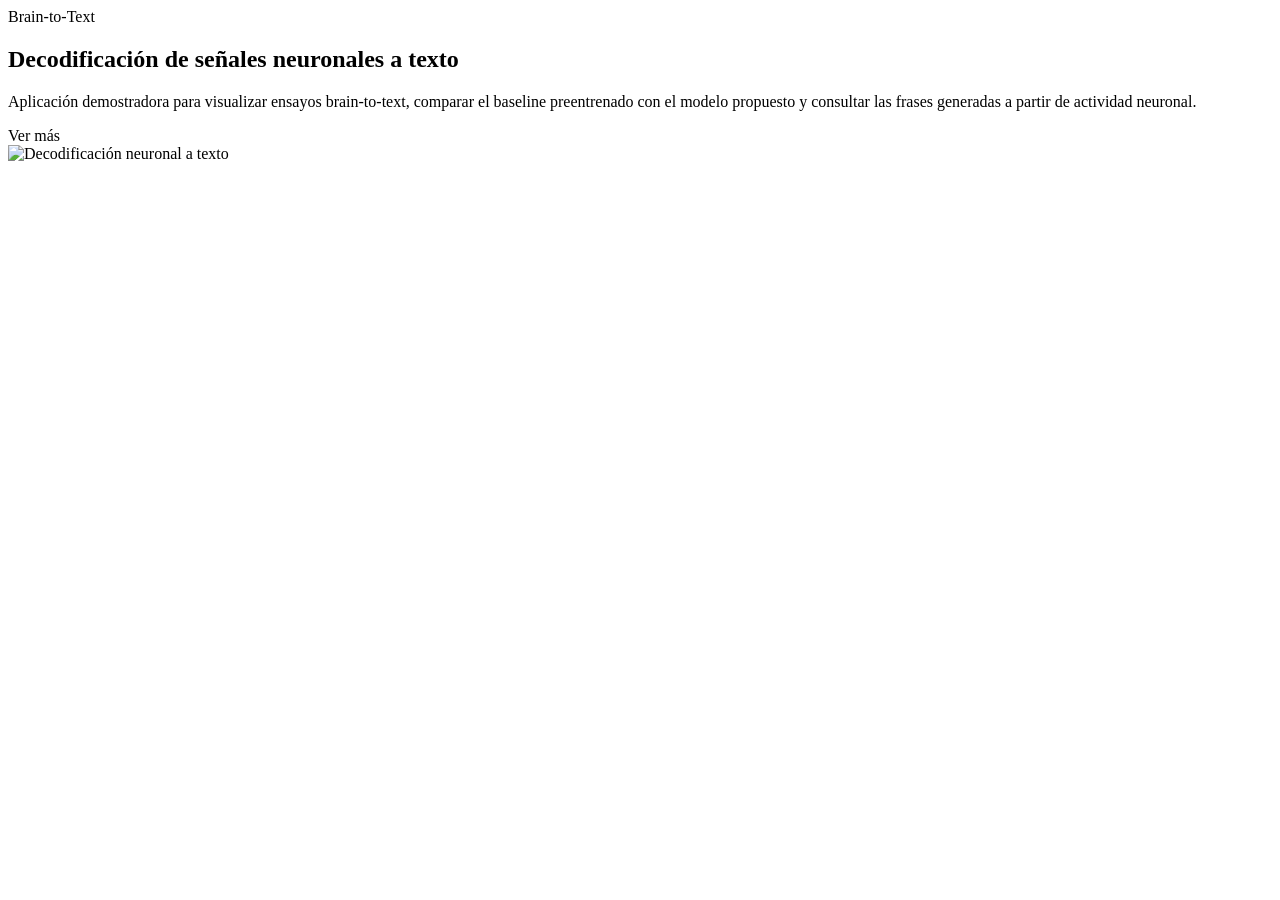
<file: brain-to-text-web/src/main/resources/templates/index.html>
<!DOCTYPE html>
<html lang="es" xmlns:th="http://www.thymeleaf.org">
<head>
    <meta charset="UTF-8">
    <meta name="viewport" content="width=device-width, initial-scale=1.0">
    <title>Brain-to-Text demo</title>
    <link rel="stylesheet" th:href="@{/css/app.css}">
</head>
<body>
<main class="landing-only">
    <section class="hero-showcase">
        <div class="hero-copy">
            <div class="tag">Brain-to-Text</div>

            <h1>
                Decodificación de señales neuronales a <span>texto</span>
            </h1>

            <p>
                Aplicación demostradora para visualizar ensayos brain-to-text,
                comparar el baseline preentrenado con el modelo propuesto y consultar
                las frases generadas a partir de actividad neuronal.
            </p>

            <a th:href="@{/trials}" class="btn">Ver más</a>
        </div>

        <div class="hero-visual-showcase">
            <div class="halo"></div>
            <div class="wave"></div>
            <div class="wave wave-2"></div>
            <div class="wave wave-3"></div>
            <div class="signal"></div>

            <div class="particle p1"></div>
            <div class="particle p2"></div>
            <div class="particle p3"></div>
            <div class="particle p4"></div>

            <div class="hero-image">
                <img th:src="@{/images/mindwriting.gif}"
                     alt="Decodificación neuronal a texto">
            </div>
        </div>
    </section>
</main>
</body>
</html>
</file>
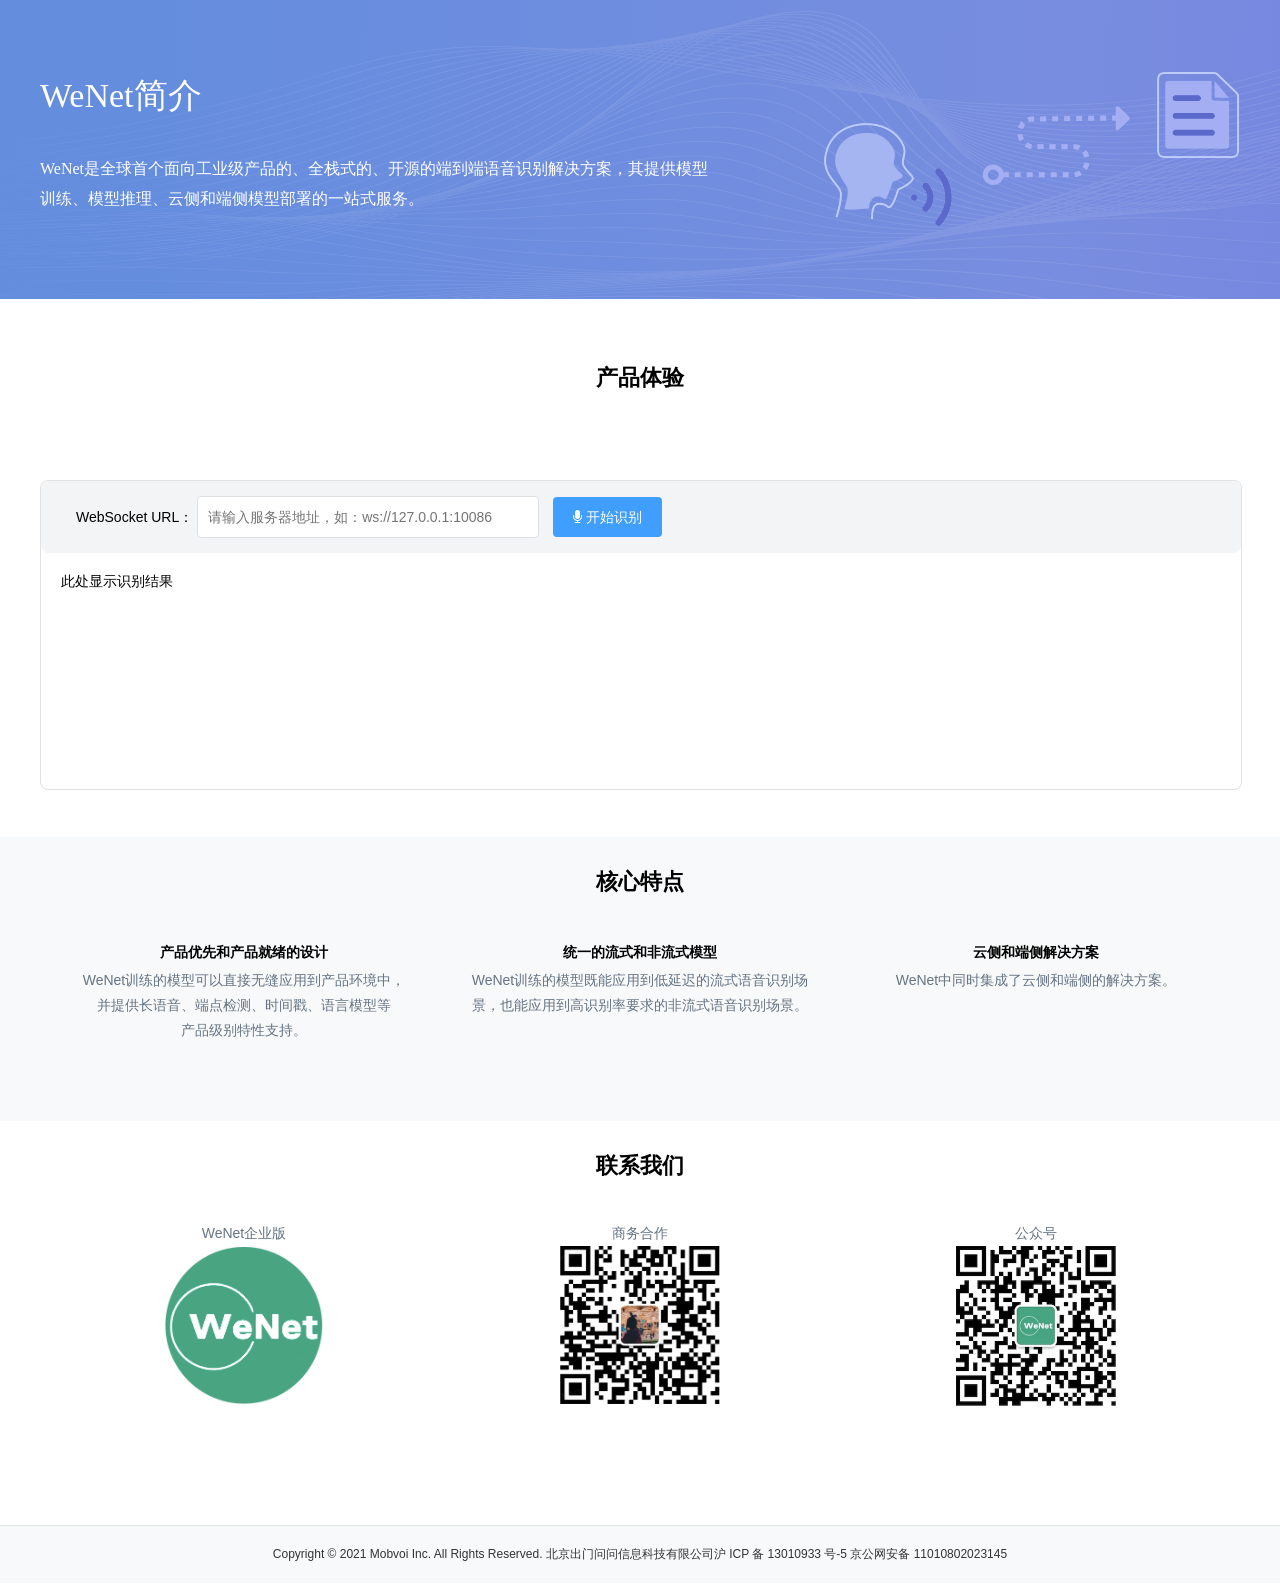
<file: nejm-brain-to-text-main/language_model/runtime/server/x86/web/templates/index.html>
<!DOCTYPE html>
<html>

<head>
  <meta charset="UTF-8">
  <title>WeNet-语音实时转写</title>
  <link rel="shortcut icon" href="./static/favicon.ico">
  <script src="../static/js/jquery-3.2.1.min.js"></script>
  <script src="../static/js/recorder/recorder-core.js"></script>
  <script src="../static/js/recorder/extensions/lib.fft.js"></script>
  <script src="../static/js/recorder/extensions/frequency.histogram.view.js"></script>
  <script src="../static/js/recorder/engine/wav.js"></script>
  <script src="../static/js/SoundRecognizer.js"></script>
  <link rel="stylesheet" href="../static/css/style.css">
  <link rel="stylesheet" href="../static/css/font-awesome.min.css">
</head>

<body>
  <div class="asr-content">
    <div class="audio-banner">
      <div class="weaper">
        <div class="text-content">
          <p><span class="title">WeNet简介</span></p>
          <p class="con-container">
            <span class="con">WeNet是全球首个面向工业级产品的、全栈式的、开源的端到端语音识别解决方案，其提供模型训练、模型推理、云侧和端侧模型部署的一站式服务。</span>
          </p>
        </div>
        <div class="img-con">
          <img src="../static/image/voice-pic.png" alt="" />
        </div>
      </div>
    </div>
    <div class="audio-experience">
      <div class="asr-box">
        <h2>产品体验</h2>
        <div id="client-word-recorder" style="position: relative;">
          <div class="pd">
            <div style="text-align:center;height:20px;width:100%;
                        border:0px solid #bcbcbc;color:#000;box-sizing: border-box;display:inline-block"
              class="recwave">
            </div>
          </div>
        </div>
        <div class="voice-container">
          <div class="voice-input">
            <span>WebSocket URL：</span>
            <input type="text" id="socketUrl" class="websocket-url" placeholder="请输入服务器地址，如：ws://127.0.0.1:10086">
            <div class="start-voice">
              <button type="primary" id="beginBtn" class="voice-btn">
                <span class="fa fa-microphone"> 开始识别</span>
              </button>
              <button type="primary" id="endBtn" class="voice-btn end">
                <span class="fa fa-microphone-slash"> 结束识别</span>
              </button>
              <div id="timeBox" class="time-box flex-display-1">
                <span class="total-time">识别中，<i id="timeCount"></i> 秒后自动停止识别</span>
              </div>
            </div>
          </div>
          <div class="voice">
            <div class="result-text" id="resultPanel">此处显示识别结果</div>
          </div>
        </div>
      </div>
    </div>
    <div class="audio-advantage">
      <div class="asr-advantage">
        <h2>核心特点</h2>
        <ul class="service-item-content">
          <li class="icons-advantage-mb35">
            <i class="icons icons-advantage icons-advantage-1"> </i>
            <div class="service-item-content-title">产品优先和产品就绪的设计</div>
            <div class="service-item-content-desc">WeNet训练的模型可以直接无缝应用到产品环境中，<br>并提供长语音、端点检测、时间戳、语言模型等<br>产品级别特性支持。</div>
          </li>
          <li class="icons-advantage-mb35">
            <i class="icons icons-advantage icons-advantage-2"> </i>
            <div class="service-item-content-title">统一的流式和非流式模型</div>
            <div class="service-item-content-desc">WeNet训练的模型既能应用到低延迟的流式语音识别场景，也能应用到高识别率要求的非流式语音识别场景。</div>
          </li>
          <li>
            <i class="icons icons-advantage icons-advantage-3"> </i>
            <div class="service-item-content-title">云侧和端侧解决方案</div>
            <div class="service-item-content-desc">WeNet中同时集成了云侧和端侧的解决方案。</div>
          </li>
        </ul>
      </div>
    </div>
    <div class="audio-scene-con">
      <div class="audio-scene">
        <h2>联系我们</h2>
        <ul class="service-item-content">
          <li>
            <div class="service-item-content-desc">WeNet企业版</div>
            <img src="../static/image/qrcode-enterprise.png" alt="" />
          </li>
          <li>
            <div class="service-item-content-desc">商务合作</div>
            <img src="../static/image/qrcode-group.png" alt="" />
          </li>
          <li>
            <div class="service-item-content-desc">公众号</div>
            <img src="../static/image/qrcode-official-account.png" alt="" />
          </li>
        </ul>
      </div>
    </div>

    <div class="voice-footer">Copyright © 2021 Mobvoi Inc. All Rights Reserved. 北京出门问问信息科技有限公司沪 ICP 备 13010933 号-5 京公网安备
      11010802023145</div>
  </div>
  <script>
    var wenetWs = null
    var timeLoop = null
    var result = ""
    $(document).ready(function () {
      $('#beginBtn').on('click', startRecording)
      $('#endBtn').on('click', stopRecording)
    })

    function openWebSocket(url) {
      if ("WebSocket" in window) {
        wenetWs = new WebSocket(url)
        wenetWs.onopen = function () {
          console.log("Websocket 连接成功，开始识别")
          wenetWs.send(JSON.stringify({
            "signal": "start",
            "nbest": 1,
            "continuous_decoding": true
          }))
        }
        wenetWs.onmessage = function (_msg) { parseResult(_msg.data) }
        wenetWs.onclose = function () {
          console.log("WebSocket 连接断开")
          if (result.length > 0) {
            if (result.endsWith("，")) {
              result = result.slice(0, -1)
            }
            $("#resultPanel").html(result + "。")
            result = ""
          }
        }
        wenetWs.onerror = function () { console.log("WebSocket 连接失败") }
      }
    }

    function parseResult(data) {
      var data = JSON.parse(data)
      if (data.type == 'partial_result') {
        nbest = JSON.parse(data.nbest)
        var sentence = nbest[0].sentence
        if (sentence.length > 0) {
          $("#resultPanel").html(result + sentence)
        }
      } else if (data.type == 'final_result') {
        nbest = JSON.parse(data.nbest)
        var sentence = nbest[0].sentence
        if (sentence.length > 0) {
          result += sentence + "，"
          $("#resultPanel").html(result)
        }
        console.log(nbest)
      }
    }

    function TransferUpload(number, blobOrNull, duration, blobRec, isClose) {
      if (blobOrNull) {
        var blob = blobOrNull
        var encTime = blob.encTime
        var reader = new FileReader()
        reader.onloadend = function () { wenetWs.send(reader.result) }
        reader.readAsArrayBuffer(blob)
      }
    }

    function startRecording() {
      // Check socket url
      var socketUrl = $('#socketUrl').val()
      if (!socketUrl.trim()) {
        alert('请输入 WebSocket 服务器地址，如：ws://127.0.0.1:10086')
        $('#socketUrl').focus()
        return
      }
      // init recorder
      SoundRecognizer.init({
        soundType: 'wav',
        sampleRate: 16000,
        recwaveElm: '.recwave',
        translerCallBack: TransferUpload
      })
      openWebSocket(socketUrl)

      // Change button state
      $('#beginBtn').hide()
      $('#endBtn, #timeBox').addClass('show')
      // Start countdown
      var seconds = 180
      $('#timeCount').text(seconds)
      timeLoop = setInterval(function () {
        seconds--
        $('#timeCount').text(seconds)
        if (seconds === 0) {
          stopRecording()
        }
      }, 1000)
    }

    function stopRecording() {
      wenetWs.send(JSON.stringify({ "signal": "end" }))
      SoundRecognizer.recordClose()

      $('#endBtn').add($('#timeBox')).removeClass('show')
      $('#beginBtn').show()
      $('#timeCount').text('')
      clearInterval(timeLoop)
    }
  </script>
</body>

</html>
</file>
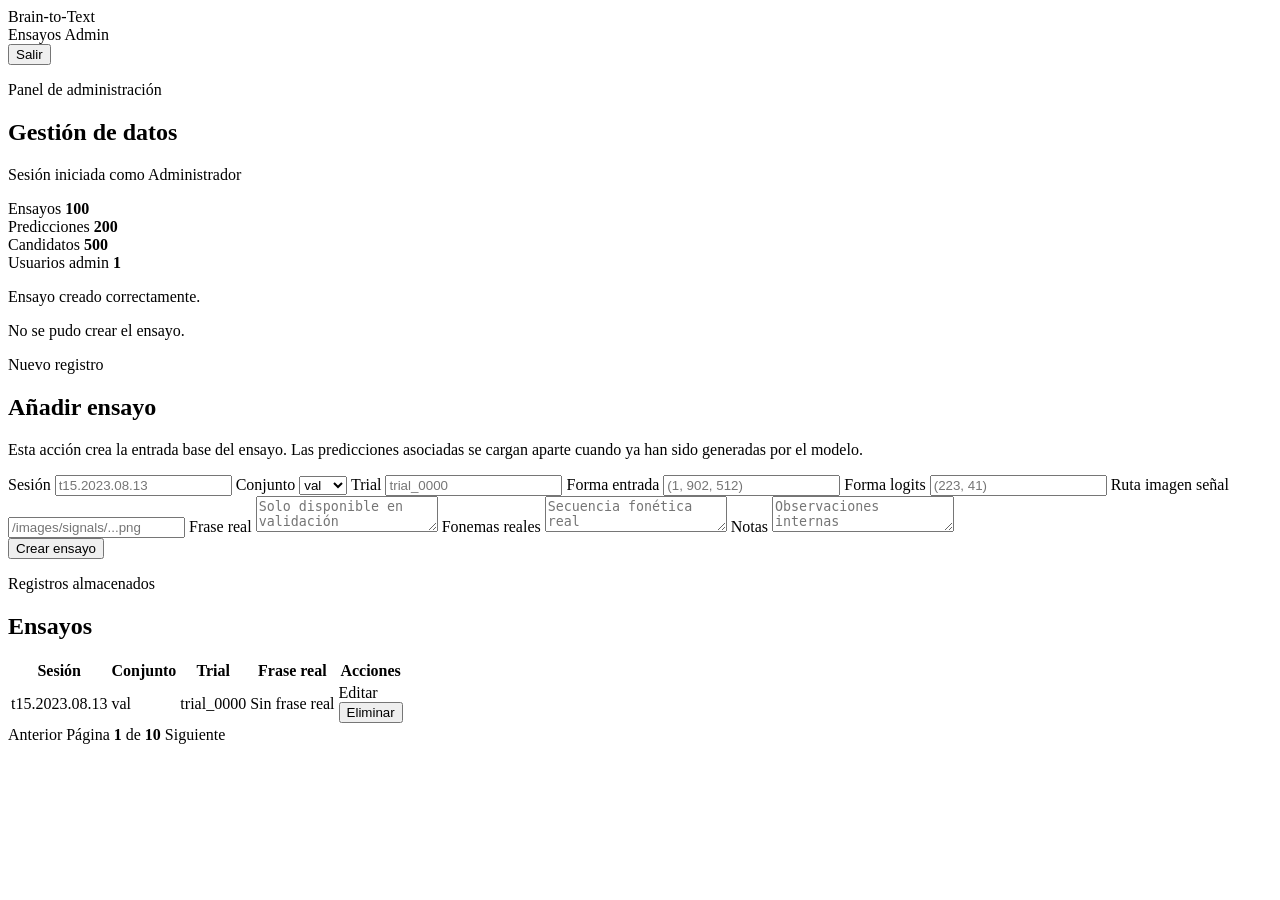
<file: brain-to-text-web/src/main/resources/templates/admin-dashboard.html>
<!DOCTYPE html>
<html lang="es" xmlns:th="http://www.thymeleaf.org">
<head>
    <meta charset="UTF-8">
    <meta name="viewport" content="width=device-width, initial-scale=1.0">
    <title>Panel admin - Brain-to-Text</title>
    <link rel="stylesheet" th:href="@{/css/app.css}">
</head>
<body>
<header class="site-header">
    <a class="brand" th:href="@{/}">Brain-to-Text</a>
    <nav class="nav-actions">
        <a th:href="@{/trials}">Ensayos</a>
        <a th:href="@{/admin}">Admin</a>
        <form class="logout-form" th:action="@{/admin/logout}" method="post">
            <button type="submit">Salir</button>
        </form>
    </nav>
</header>

<main class="page admin-page">
    <section class="page-heading admin-heading">
        <div>
            <p class="eyebrow">Panel de administración</p>
            <h1>Gestión de datos</h1>
            <p th:text="'Sesión iniciada como ' + ${adminName}">
                Sesión iniciada como Administrador
            </p>
        </div>
    </section>

    <section class="admin-stats" aria-label="Resumen de la base de datos">
        <article>
            <span>Ensayos</span>
            <strong th:text="${stats.trialCount()}">100</strong>
        </article>
        <article>
            <span>Predicciones</span>
            <strong th:text="${stats.predictionCount()}">200</strong>
        </article>
        <article>
            <span>Candidatos</span>
            <strong th:text="${stats.candidateCount()}">500</strong>
        </article>
        <article>
            <span>Usuarios admin</span>
            <strong th:text="${stats.userCount()}">1</strong>
        </article>
    </section>

    <p class="form-alert success" th:if="${adminMessage}" th:text="${adminMessage}">
        Ensayo creado correctamente.
    </p>
    <p class="form-alert error" th:if="${adminError}" th:text="${adminError}">
        No se pudo crear el ensayo.
    </p>

    <section class="admin-section">
        <div class="section-title">
            <p class="eyebrow">Nuevo registro</p>
            <h2>Añadir ensayo</h2>
            <p>
                Esta acción crea la entrada base del ensayo. Las predicciones asociadas se cargan
                aparte cuando ya han sido generadas por el modelo.
            </p>
        </div>

        <form class="admin-form admin-grid-form" th:action="@{/admin/trials}" method="post">
            <label>
                Sesión
                <input type="text" name="sessionName" placeholder="t15.2023.08.13" required>
            </label>

            <label>
                Conjunto
                <select name="split" required>
                    <option value="val">val</option>
                    <option value="test">test</option>
                    <option value="train">train</option>
                </select>
            </label>

            <label>
                Trial
                <input type="text" name="trialKey" placeholder="trial_0000" required>
            </label>

            <label>
                Forma entrada
                <input type="text" name="inputShape" placeholder="(1, 902, 512)">
            </label>

            <label>
                Forma logits
                <input type="text" name="logitsShape" placeholder="(223, 41)">
            </label>

            <label>
                Ruta imagen señal
                <input type="text" name="signalImagePath" placeholder="/images/signals/...png">
            </label>

            <label class="full-field">
                Frase real
                <textarea name="realSentence" rows="2" placeholder="Solo disponible en validación"></textarea>
            </label>

            <label class="full-field">
                Fonemas reales
                <textarea name="realPhonemes" rows="2" placeholder="Secuencia fonética real"></textarea>
            </label>

            <label class="full-field">
                Notas
                <textarea name="notes" rows="2" placeholder="Observaciones internas"></textarea>
            </label>

            <div class="full-field form-actions">
                <button class="button primary" type="submit">Crear ensayo</button>
            </div>
        </form>
    </section>

    <section class="admin-section">
        <div class="section-title">
            <p class="eyebrow">Registros almacenados</p>
            <h2>Ensayos</h2>
        </div>

        <div class="admin-table">
            <table>
                <thead>
                <tr>
                    <th>Sesión</th>
                    <th>Conjunto</th>
                    <th>Trial</th>
                    <th>Frase real</th>
                    <th>Acciones</th>
                </tr>
                </thead>
                <tbody>
                <tr th:each="trial : ${trials}">
                    <td th:text="${trial.sessionName}">t15.2023.08.13</td>
                    <td><span class="badge" th:text="${trial.split}">val</span></td>
                    <td th:text="${trial.trialKey}">trial_0000</td>
                    <td class="sentence"
                        th:text="${trial.realSentence != null ? trial.realSentence : 'Sin frase real'}">
                        Sin frase real
                    </td>
                    <td class="actions">
                        <a class="button ghost"
                           th:href="@{/admin/trials/{id}/edit(id=${trial.id})}">
                            Editar
                        </a>
                        <form th:action="@{/admin/trials/{id}/delete(id=${trial.id})}" method="post">
                            <button class="danger-button" type="submit">Eliminar</button>
                        </form>
                    </td>
                </tr>
                </tbody>
            </table>
        </div>

        <section class="pagination-bar" aria-label="Paginación admin">
            <a class="button ghost"
               th:classappend="${trialPage.first} ? ' disabled'"
               th:href="${trialPage.first} ? '#' : @{/admin(page=${trialPage.number - 1})}">
                Anterior
            </a>

            <span>
                Página <strong th:text="${trialPage.number + 1}">1</strong>
                de <strong th:text="${trialPage.totalPages}">10</strong>
            </span>

            <a class="button ghost"
               th:classappend="${trialPage.last} ? ' disabled'"
               th:href="${trialPage.last} ? '#' : @{/admin(page=${trialPage.number + 1})}">
                Siguiente
            </a>
        </section>
    </section>
</main>
</body>
</html>
</file>
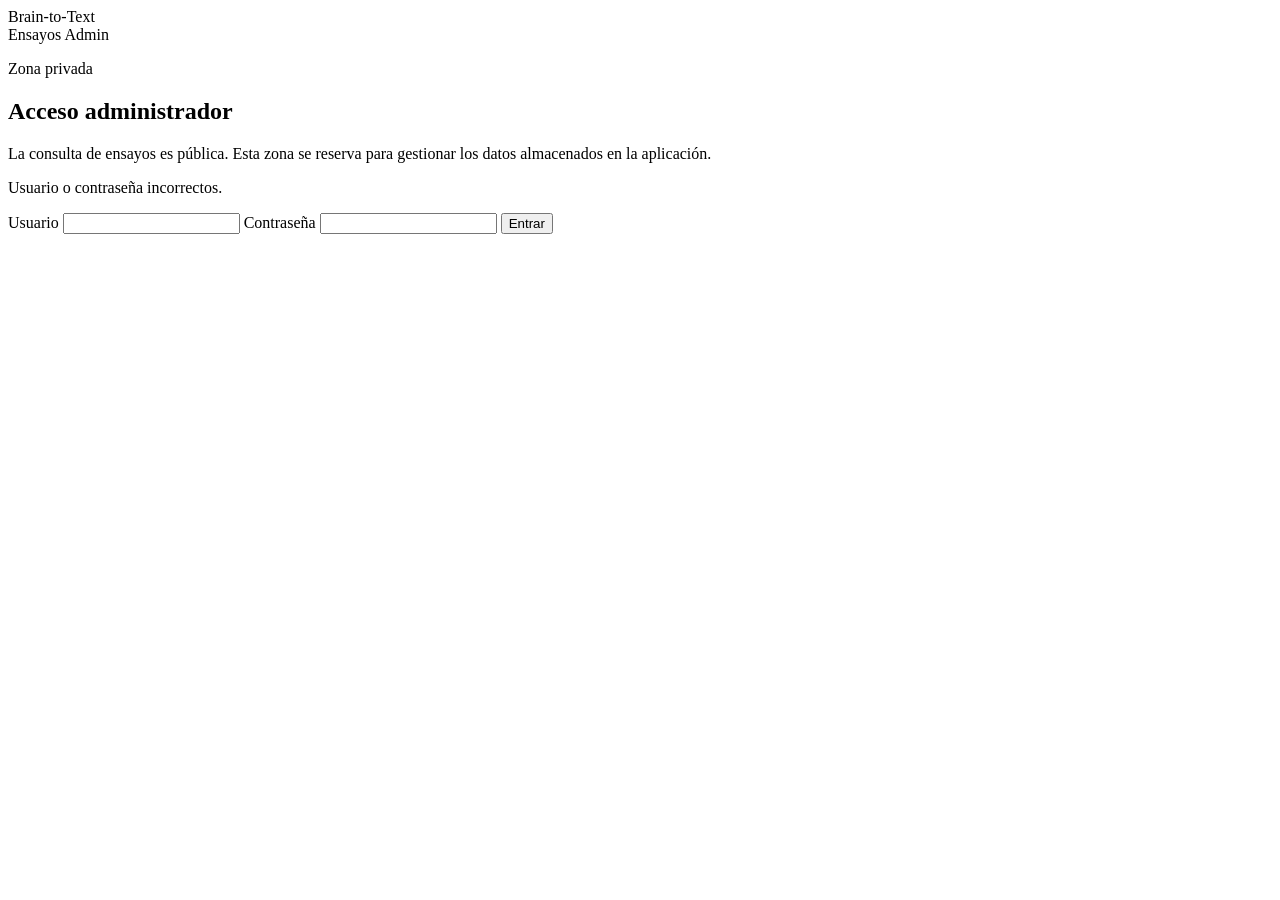
<file: brain-to-text-web/src/main/resources/templates/admin-login.html>
<!DOCTYPE html>
<html lang="es" xmlns:th="http://www.thymeleaf.org">
<head>
    <meta charset="UTF-8">
    <meta name="viewport" content="width=device-width, initial-scale=1.0">
    <title>Admin - Brain-to-Text</title>
    <link rel="stylesheet" th:href="@{/css/app.css}">
</head>
<body>
<header class="site-header">
    <a class="brand" th:href="@{/}">Brain-to-Text</a>
    <nav class="nav-actions">
        <a th:href="@{/trials}">Ensayos</a>
        <a th:href="@{/admin}">Admin</a>
    </nav>
</header>

<main class="page admin-login-page">
    <section class="admin-login-card">
        <p class="eyebrow">Zona privada</p>
        <h1>Acceso administrador</h1>
        <p>
            La consulta de ensayos es pública. Esta zona se reserva para gestionar los datos
            almacenados en la aplicación.
        </p>

        <p class="form-alert error" th:if="${loginError}" th:text="${loginError}">
            Usuario o contraseña incorrectos.
        </p>

        <form class="admin-form" th:action="@{/admin/login}" method="post">
            <label>
                Usuario
                <input type="text" name="username" autocomplete="username" required>
            </label>

            <label>
                Contraseña
                <input type="password" name="password" autocomplete="current-password" required>
            </label>

            <button class="button primary" type="submit">Entrar</button>
        </form>
    </section>
</main>
</body>
</html>
</file>
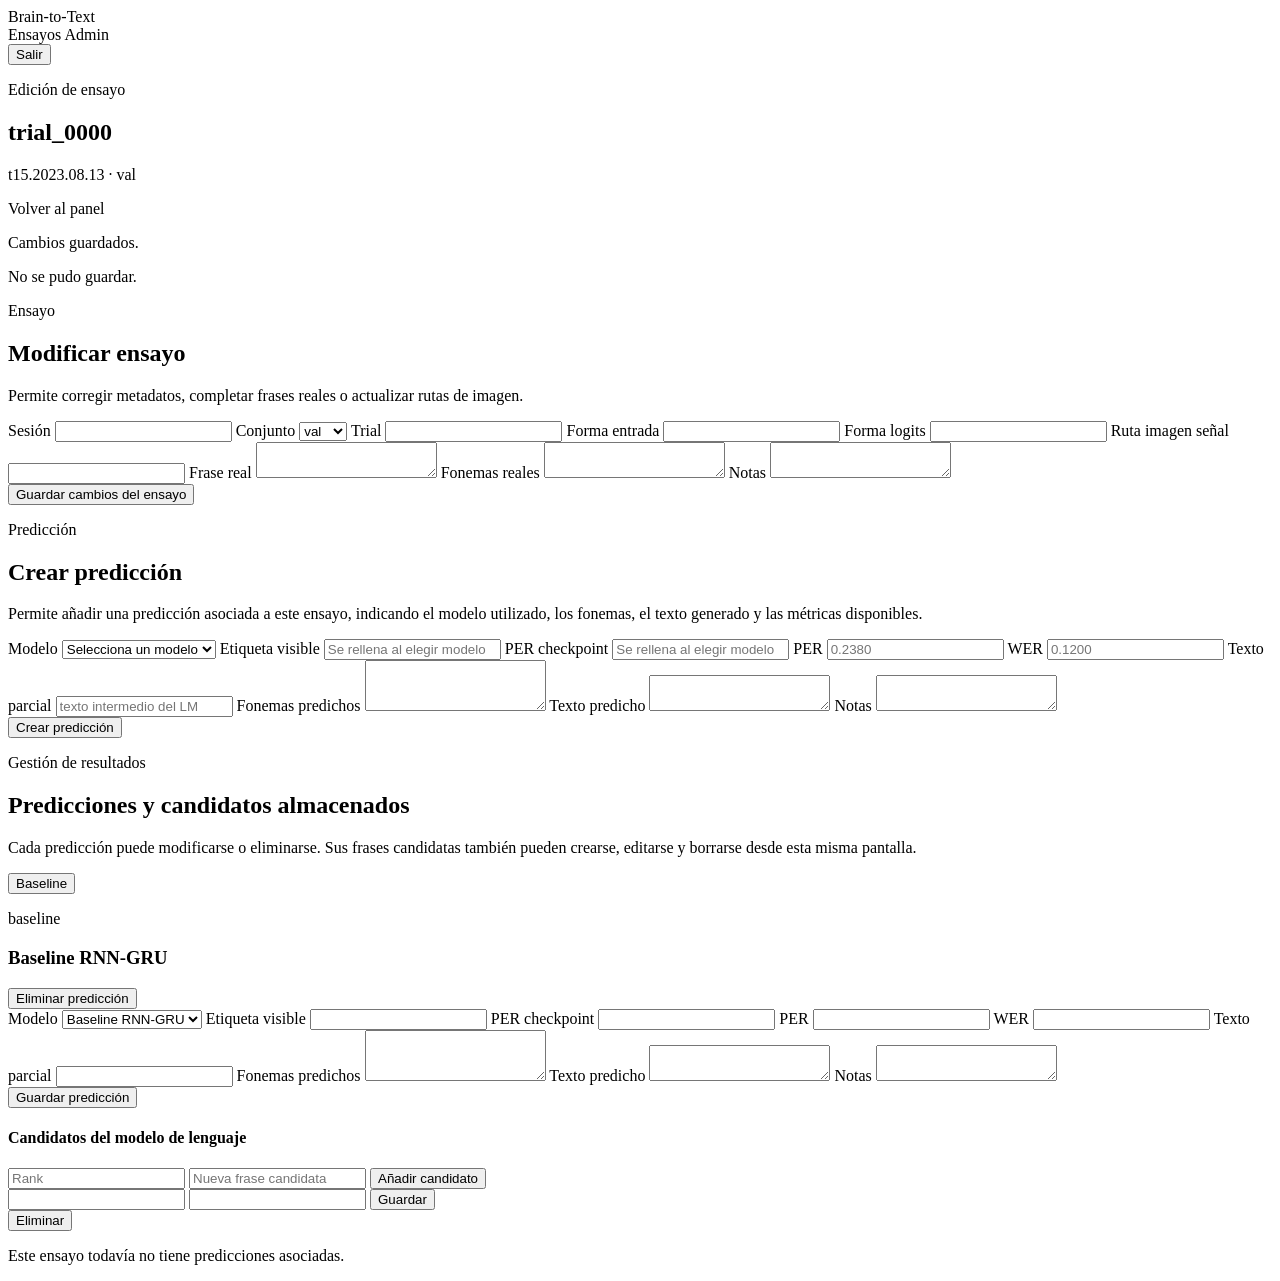
<file: brain-to-text-web/src/main/resources/templates/admin-trial-edit.html>
<!DOCTYPE html>
<html lang="es" xmlns:th="http://www.thymeleaf.org">
<head>
    <meta charset="UTF-8">
    <meta name="viewport" content="width=device-width, initial-scale=1.0">
    <title>Editar ensayo - Brain-to-Text</title>
    <link rel="stylesheet" th:href="@{/css/app.css}">
</head>
<body>
<header class="site-header">
    <a class="brand" th:href="@{/}">Brain-to-Text</a>
    <nav class="nav-actions">
        <a th:href="@{/trials}">Ensayos</a>
        <a th:href="@{/admin}">Admin</a>
        <form class="logout-form" th:action="@{/admin/logout}" method="post">
            <button type="submit">Salir</button>
        </form>
    </nav>
</header>

<main class="page admin-page">
    <section class="page-heading admin-heading">
        <div>
            <p class="eyebrow">Edición de ensayo</p>
            <h1 th:text="${trial.trialKey}">trial_0000</h1>
            <p th:text="${trial.sessionName} + ' · ' + ${trial.split}">
                t15.2023.08.13 · val
            </p>
        </div>
        <a class="button ghost" th:href="@{/admin}">Volver al panel</a>
    </section>

    <p class="form-alert success" th:if="${adminMessage}" th:text="${adminMessage}">
        Cambios guardados.
    </p>
    <p class="form-alert error" th:if="${adminError}" th:text="${adminError}">
        No se pudo guardar.
    </p>

    <section class="admin-section">
        <div class="section-title">
            <p class="eyebrow">Ensayo</p>
            <h2>Modificar ensayo</h2>
            <p>Permite corregir metadatos, completar frases reales o actualizar rutas de imagen.</p>
        </div>

        <form class="admin-form admin-grid-form"
              th:action="@{/admin/trials/{id}(id=${trial.id})}"
              method="post">
            <label>
                Sesión
                <input type="text" name="sessionName" th:value="${trial.sessionName}" required>
            </label>

            <label>
                Conjunto
                <select name="split" required>
                    <option value="val" th:selected="${trial.split == 'val'}">val</option>
                    <option value="test" th:selected="${trial.split == 'test'}">test</option>
                    <option value="train" th:selected="${trial.split == 'train'}">train</option>
                </select>
            </label>

            <label>
                Trial
                <input type="text" name="trialKey" th:value="${trial.trialKey}" required>
            </label>

            <label>
                Forma entrada
                <input type="text" name="inputShape" th:value="${trial.inputShape}">
            </label>

            <label>
                Forma logits
                <input type="text" name="logitsShape" th:value="${trial.logitsShape}">
            </label>

            <label>
                Ruta imagen señal
                <input type="text" name="signalImagePath" th:value="${trial.signalImagePath}">
            </label>

            <label class="full-field">
                Frase real
                <textarea name="realSentence" rows="2" th:text="${trial.realSentence}"></textarea>
            </label>

            <label class="full-field">
                Fonemas reales
                <textarea name="realPhonemes" rows="2" th:text="${trial.realPhonemes}"></textarea>
            </label>

            <label class="full-field">
                Notas
                <textarea name="notes" rows="2" th:text="${trial.notes}"></textarea>
            </label>

            <div class="full-field form-actions">
                <button class="button primary" type="submit">Guardar cambios del ensayo</button>
            </div>
        </form>
    </section>

    <section class="admin-section">
        <div class="section-title">
            <p class="eyebrow">Predicción</p>
            <h2>Crear predicción</h2>
            <p>
                Permite añadir una predicción asociada a este ensayo, indicando el modelo utilizado,
                los fonemas, el texto generado y las métricas disponibles.
            </p>
        </div>

        <form class="admin-form admin-grid-form"
              th:action="@{/admin/trials/{id}/predictions(id=${trial.id})}"
              method="post"
              data-prediction-create-form>
            <label>
                Modelo
                <select name="modelName" required data-model-select>
                    <option value="" selected disabled>Selecciona un modelo</option>
                    <option value="baseline"
                            data-label="Baseline RNN-GRU preentrenado"
                            data-checkpoint="0.1010">
                        Baseline RNN-GRU
                    </option>
                    <option value="proposed"
                            data-label="Modelo propuesto con adaptador residual y corrector temporal"
                            data-checkpoint="0.0748">
                        Modelo propuesto
                    </option>
                </select>
            </label>

            <label>
                Etiqueta visible
                <input type="text" name="modelLabel" placeholder="Se rellena al elegir modelo" required data-model-label>
            </label>

            <label>
                PER checkpoint
                <input type="text" name="checkpointPer" placeholder="Se rellena al elegir modelo" data-model-checkpoint>
            </label>

            <label>
                PER
                <input type="text" name="perValue" placeholder="0.2380">
            </label>

            <label>
                WER
                <input type="text" name="werValue" placeholder="0.1200">
            </label>

            <label>
                Texto parcial
                <input type="text" name="partialText" placeholder="texto intermedio del LM">
            </label>

            <label class="full-field">
                Fonemas predichos
                <textarea name="predictedPhonemes" rows="3"></textarea>
            </label>

            <label class="full-field">
                Texto predicho
                <textarea name="predictedText" rows="2"></textarea>
            </label>

            <label class="full-field">
                Notas
                <textarea name="notes" rows="2"></textarea>
            </label>

            <div class="full-field form-actions">
                <button class="button primary" type="submit">Crear predicción</button>
            </div>
        </form>
    </section>

    <section class="admin-section" id="predictions-admin" th:attr="data-active-model=${activePredictionModel}">
        <div class="section-title">
            <p class="eyebrow">Gestión de resultados</p>
            <h2>Predicciones y candidatos almacenados</h2>
            <p>
                Cada predicción puede modificarse o eliminarse. Sus frases candidatas también pueden
                crearse, editarse y borrarse desde esta misma pantalla.
            </p>
        </div>

        <div class="admin-model-tabs" th:if="${!#lists.isEmpty(predictions)}">
            <button type="button"
                    th:each="prediction : ${predictions}"
                    th:text="${prediction.modelName == 'baseline' ? 'Baseline' : (prediction.modelName == 'proposed' ? 'Modelo propuesto' : prediction.modelLabel)}"
                    th:attr="data-admin-model-tab=${prediction.modelName}">
                Baseline
            </button>
        </div>

        <article class="prediction-admin-card"
                 th:each="prediction : ${predictions}"
                 th:attr="data-admin-model-panel=${prediction.modelName}">
            <div class="prediction-admin-title">
                <div>
                    <p class="eyebrow" th:text="${prediction.modelName}">baseline</p>
                    <h3 th:text="${prediction.modelLabel}">Baseline RNN-GRU</h3>
                </div>
                <form th:action="@{/admin/trials/{trialId}/predictions/{predictionId}/delete(trialId=${trial.id}, predictionId=${prediction.id})}"
                      method="post">
                    <button class="danger-button" type="submit">Eliminar predicción</button>
                </form>
            </div>

            <form class="admin-form admin-grid-form"
                  th:action="@{/admin/trials/{trialId}/predictions/{predictionId}(trialId=${trial.id}, predictionId=${prediction.id})}"
                  method="post">
                <label>
                    Modelo
                    <select name="modelName" required>
                        <option value="baseline" th:selected="${prediction.modelName == 'baseline'}">Baseline RNN-GRU</option>
                        <option value="proposed" th:selected="${prediction.modelName == 'proposed'}">Modelo propuesto</option>
                    </select>
                </label>

                <label>
                    Etiqueta visible
                    <input type="text" name="modelLabel" th:value="${prediction.modelLabel}" required>
                </label>

                <label>
                    PER checkpoint
                    <input type="text" name="checkpointPer" th:value="${prediction.checkpointPer}">
                </label>

                <label>
                    PER
                    <input type="text" name="perValue" th:value="${prediction.perValue}">
                </label>

                <label>
                    WER
                    <input type="text" name="werValue" th:value="${prediction.werValue}">
                </label>

                <label>
                    Texto parcial
                    <input type="text" name="partialText" th:value="${prediction.partialText}">
                </label>

                <label class="full-field">
                    Fonemas predichos
                    <textarea name="predictedPhonemes" rows="3" th:text="${prediction.predictedPhonemes}"></textarea>
                </label>

                <label class="full-field">
                    Texto predicho
                    <textarea name="predictedText" rows="2" th:text="${prediction.predictedText}"></textarea>
                </label>

                <label class="full-field">
                    Notas
                    <textarea name="notes" rows="2" th:text="${prediction.notes}"></textarea>
                </label>

                <div class="full-field form-actions">
                    <button class="button primary" type="submit">Guardar predicción</button>
                </div>
            </form>

            <div class="candidate-admin-block">
                <h4>Candidatos del modelo de lenguaje</h4>

                <form class="candidate-form"
                      th:action="@{/admin/trials/{trialId}/predictions/{predictionId}/candidates(trialId=${trial.id}, predictionId=${prediction.id}, model=${prediction.modelName})}"
                      method="post">
                    <input type="number" name="rank" min="1" placeholder="Rank" required>
                    <input type="text" name="candidateText" placeholder="Nueva frase candidata" required>
                    <button class="button ghost" type="submit">Añadir candidato</button>
                </form>

                <div class="candidate-list">
                    <div class="candidate-row" th:each="candidate : ${prediction.candidates}">
                        <form th:action="@{/admin/trials/{trialId}/candidates/{candidateId}(trialId=${trial.id}, candidateId=${candidate.id}, model=${prediction.modelName})}"
                              method="post">
                            <input type="number" name="rank" min="1" th:value="${candidate.rank}" required>
                            <input type="text" name="candidateText" th:value="${candidate.candidateText}" required>
                            <button class="button ghost" type="submit">Guardar</button>
                        </form>

                        <form th:action="@{/admin/trials/{trialId}/candidates/{candidateId}/delete(trialId=${trial.id}, candidateId=${candidate.id}, model=${prediction.modelName})}"
                              method="post">
                            <button class="danger-button" type="submit">Eliminar</button>
                        </form>
                    </div>
                </div>
            </div>
        </article>

        <p class="empty-admin-note" th:if="${#lists.isEmpty(predictions)}">
            Este ensayo todavía no tiene predicciones asociadas.
        </p>
    </section>
</main>
<script>
    document.querySelectorAll("[data-prediction-create-form]").forEach((form) => {
        const select = form.querySelector("[data-model-select]");
        const labelInput = form.querySelector("[data-model-label]");
        const checkpointInput = form.querySelector("[data-model-checkpoint]");

        select?.addEventListener("change", () => {
            const option = select.selectedOptions[0];
            labelInput.value = option?.dataset.label || "";
            checkpointInput.value = option?.dataset.checkpoint || "";
        });
    });

    const predictionsAdmin = document.querySelector("[data-active-model]");
    if (predictionsAdmin) {
        const tabs = [...predictionsAdmin.querySelectorAll("[data-admin-model-tab]")];
        const panels = [...predictionsAdmin.querySelectorAll("[data-admin-model-panel]")];

        const activatePrediction = (modelName) => {
            const fallback = tabs[0]?.dataset.adminModelTab;
            const activeModel = modelName || fallback;

            tabs.forEach((tab) => {
                const isActive = tab.dataset.adminModelTab === activeModel;
                tab.classList.toggle("is-active", isActive);
            });

            panels.forEach((panel) => {
                const isActive = panel.dataset.adminModelPanel === activeModel;
                panel.hidden = !isActive;
            });
        };

        tabs.forEach((tab) => {
            tab.addEventListener("click", () => activatePrediction(tab.dataset.adminModelTab));
        });

        activatePrediction(predictionsAdmin.dataset.activeModel);
    }
</script>
</body>
</html>
</file>
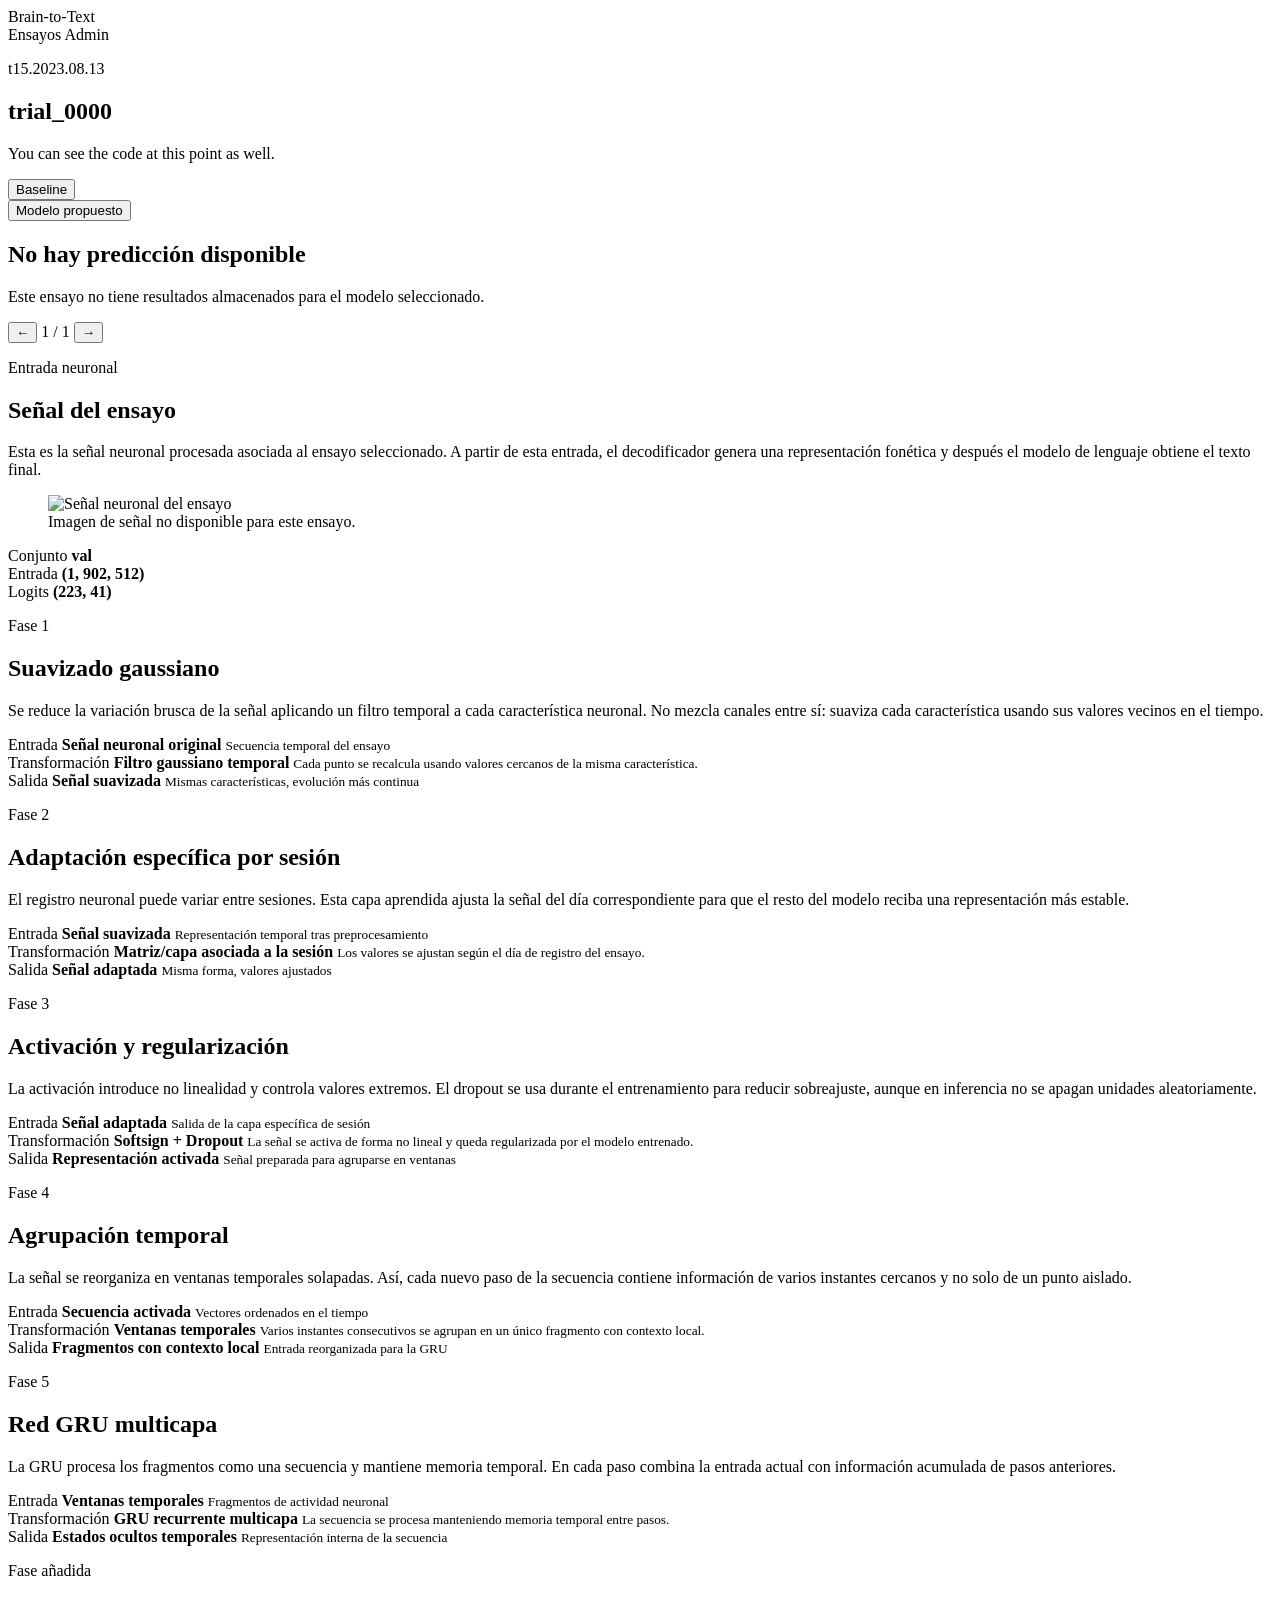
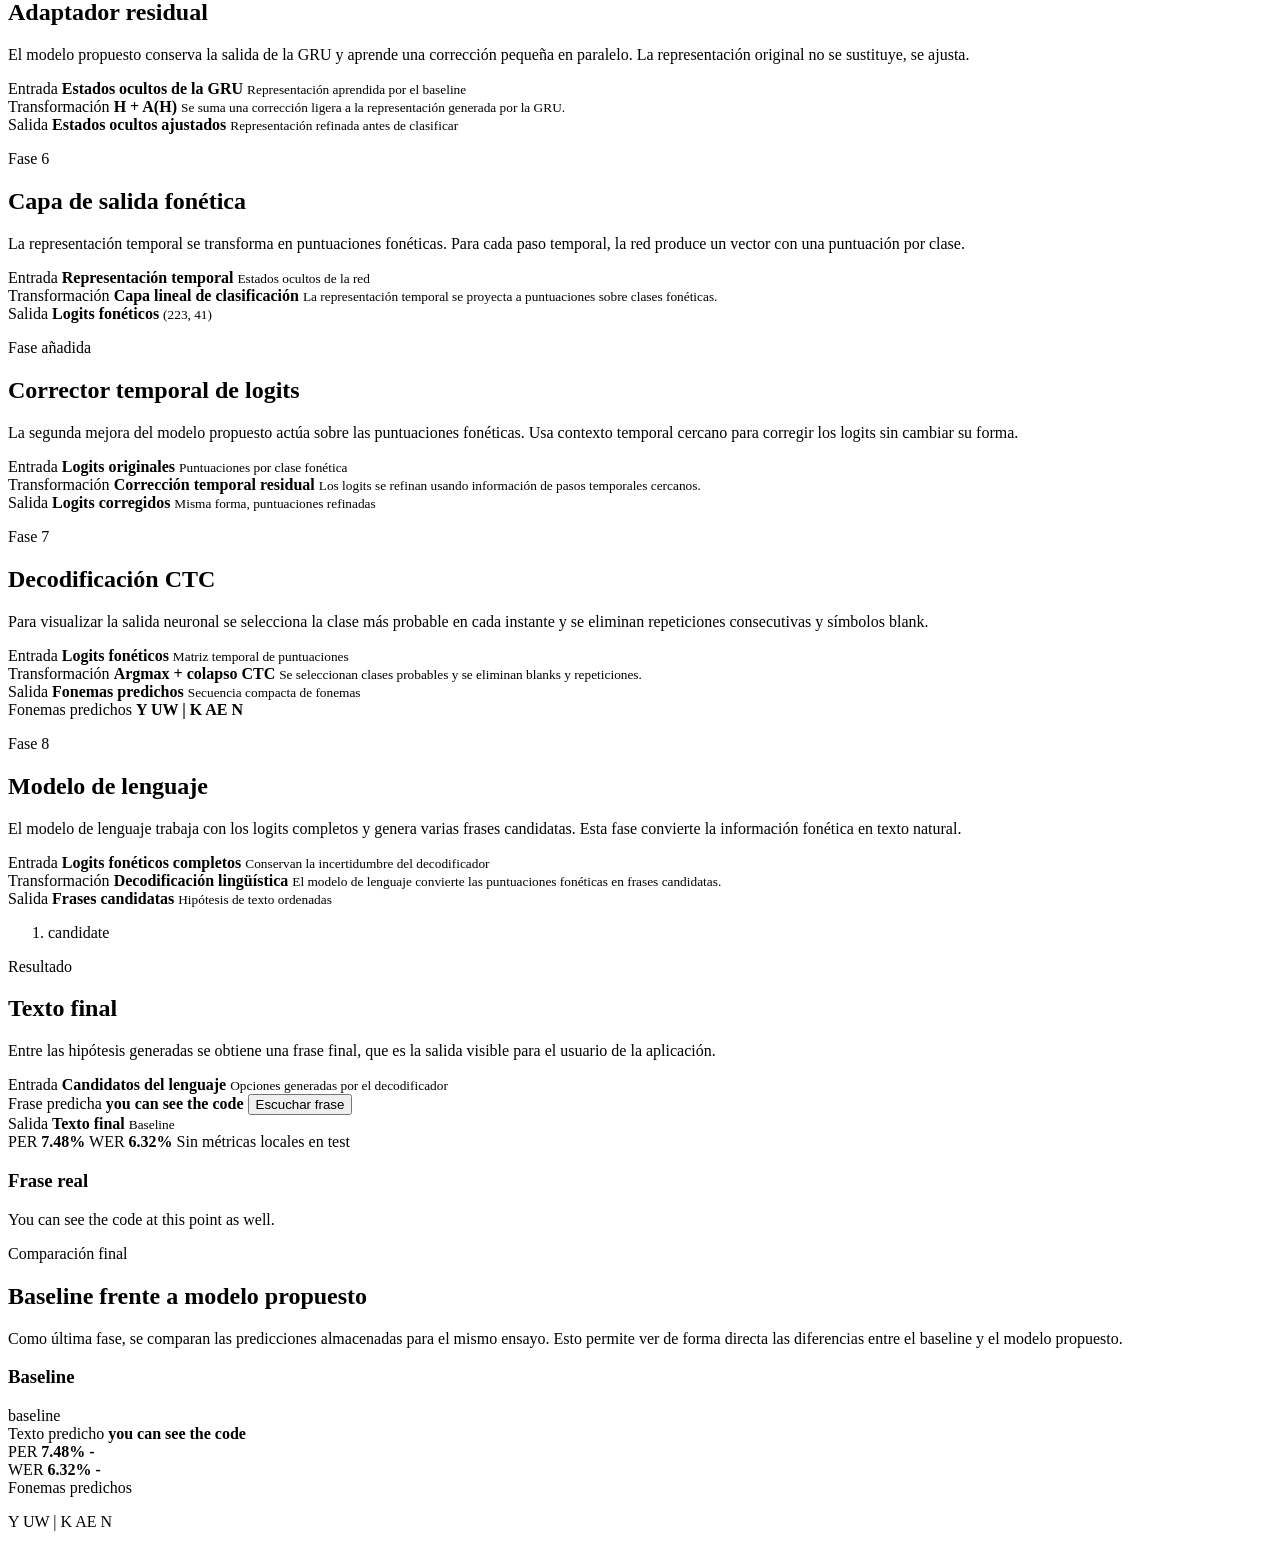
<file: brain-to-text-web/src/main/resources/templates/trial-detail.html>
<!DOCTYPE html>
<html lang="es" xmlns:th="http://www.thymeleaf.org">
<head>
    <meta charset="UTF-8">
    <meta name="viewport" content="width=device-width, initial-scale=1.0">
    <title th:text="${trial.trialKey} + ' - Brain-to-Text'">Trial</title>
    <link rel="stylesheet" th:href="@{/css/app.css}">
    <script defer th:src="@{/js/speech.js}"></script>
</head>
<body>
<header class="site-header">
    <a class="brand" th:href="@{/}">Brain-to-Text</a>
    <nav class="nav-actions">
        <a th:href="@{/trials}">Ensayos</a>
        <a th:href="@{/admin}">Admin</a>
    </nav>
</header>

<main class="page detail-page">
    <section class="detail-hero">
        <div>
            <p class="eyebrow" th:text="${trial.sessionName}">t15.2023.08.13</p>
            <h1 th:text="${trial.trialKey}">trial_0000</h1>
            <p th:text="${trial.split == 'test' ? 'Ensayo de test sin frase real disponible.' : trial.realSentence}">
                You can see the code at this point as well.
            </p>
        </div>

        <div class="model-switch">
            <form th:action="@{/trials/{id}/model(id=${trial.id})}" method="post">
                <input type="hidden" name="modelName" value="baseline">
                <button type="submit" th:classappend="${selectedModel == 'baseline'} ? ' active'">Baseline</button>
            </form>
            <form th:action="@{/trials/{id}/model(id=${trial.id})}" method="post">
                <input type="hidden" name="modelName" value="proposed">
                <button type="submit" th:classappend="${selectedModel == 'proposed'} ? ' active'">Modelo propuesto</button>
            </form>
        </div>
    </section>

    <section class="empty-state" th:if="${prediction == null}">
        <h2>No hay predicción disponible</h2>
        <p>Este ensayo no tiene resultados almacenados para el modelo seleccionado.</p>
    </section>

    <section th:if="${prediction != null}" class="phase-carousel" data-step-viewer>
        <aside class="phase-nav" aria-label="Navegación entre fases">
            <button class="step-arrow" type="button" data-prev-step aria-label="Fase anterior">←</button>
            <span data-step-label>1 / 1</span>
            <button class="step-arrow" type="button" data-next-step aria-label="Siguiente fase">→</button>
        </aside>

        <div class="phase-stage">
            <article class="phase-slide signal-slide active">
                <div class="phase-heading">
                    <p class="eyebrow">Entrada neuronal</p>
                    <h2>Señal del ensayo</h2>
                    <p>
                        Esta es la señal neuronal procesada asociada al ensayo seleccionado. A partir
                        de esta entrada, el decodificador genera una representación fonética y después
                        el modelo de lenguaje obtiene el texto final.
                    </p>
                </div>

                <figure class="signal-frame">
                    <img th:if="${trial.signalImagePath != null}"
                         th:src="@{${trial.signalImagePath}}"
                         alt="Señal neuronal del ensayo">
                    <figcaption th:if="${trial.signalImagePath == null}">
                        Imagen de señal no disponible para este ensayo.
                    </figcaption>
                </figure>

                <div class="shape-grid">
                    <div>
                        <span>Conjunto</span>
                        <strong th:text="${trial.split}">val</strong>
                    </div>
                    <div>
                        <span>Entrada</span>
                        <strong th:text="${trial.inputShape}">(1, 902, 512)</strong>
                    </div>
                    <div>
                        <span>Logits</span>
                        <strong th:text="${trial.logitsShape}">(223, 41)</strong>
                    </div>
                </div>
            </article>

            <article class="phase-slide">
                <div class="phase-heading">
                    <p class="eyebrow">Fase 1</p>
                    <h2>Suavizado gaussiano</h2>
                    <p>
                        Se reduce la variación brusca de la señal aplicando un filtro temporal a cada
                        característica neuronal. No mezcla canales entre sí: suaviza cada característica
                        usando sus valores vecinos en el tiempo.
                    </p>
                </div>
                <div class="phase-flow">
                    <div class="io-card">
                        <span>Entrada</span>
                        <strong>Señal neuronal original</strong>
                        <small>Secuencia temporal del ensayo</small>
                    </div>
                    <div class="phase-visual process-visual">
                        <span>Transformación</span>
                        <strong>Filtro gaussiano temporal</strong>
                        <small>Cada punto se recalcula usando valores cercanos de la misma característica.</small>
                    </div>
                    <div class="io-card">
                        <span>Salida</span>
                        <strong>Señal suavizada</strong>
                        <small>Mismas características, evolución más continua</small>
                    </div>
                </div>
            </article>

            <article class="phase-slide">
                <div class="phase-heading">
                    <p class="eyebrow">Fase 2</p>
                    <h2>Adaptación específica por sesión</h2>
                    <p>
                        El registro neuronal puede variar entre sesiones. Esta capa aprendida ajusta
                        la señal del día correspondiente para que el resto del modelo reciba una
                        representación más estable.
                    </p>
                </div>
                <div class="phase-flow">
                    <div class="io-card">
                        <span>Entrada</span>
                        <strong>Señal suavizada</strong>
                        <small>Representación temporal tras preprocesamiento</small>
                    </div>
                    <div class="phase-visual process-visual">
                        <span>Transformación</span>
                        <strong>Matriz/capa asociada a la sesión</strong>
                        <small>Los valores se ajustan según el día de registro del ensayo.</small>
                    </div>
                    <div class="io-card">
                        <span>Salida</span>
                        <strong>Señal adaptada</strong>
                        <small>Misma forma, valores ajustados</small>
                    </div>
                </div>
            </article>

            <article class="phase-slide">
                <div class="phase-heading">
                    <p class="eyebrow">Fase 3</p>
                    <h2>Activación y regularización</h2>
                    <p>
                        La activación introduce no linealidad y controla valores extremos. El dropout
                        se usa durante el entrenamiento para reducir sobreajuste, aunque en inferencia
                        no se apagan unidades aleatoriamente.
                    </p>
                </div>
                <div class="phase-flow">
                    <div class="io-card">
                        <span>Entrada</span>
                        <strong>Señal adaptada</strong>
                        <small>Salida de la capa específica de sesión</small>
                    </div>
                    <div class="phase-visual process-visual">
                        <span>Transformación</span>
                        <strong>Softsign + Dropout</strong>
                        <small>La señal se activa de forma no lineal y queda regularizada por el modelo entrenado.</small>
                    </div>
                    <div class="io-card">
                        <span>Salida</span>
                        <strong>Representación activada</strong>
                        <small>Señal preparada para agruparse en ventanas</small>
                    </div>
                </div>
            </article>

            <article class="phase-slide">
                <div class="phase-heading">
                    <p class="eyebrow">Fase 4</p>
                    <h2>Agrupación temporal</h2>
                    <p>
                        La señal se reorganiza en ventanas temporales solapadas. Así, cada nuevo paso
                        de la secuencia contiene información de varios instantes cercanos y no solo de
                        un punto aislado.
                    </p>
                </div>
                <div class="phase-flow">
                    <div class="io-card">
                        <span>Entrada</span>
                        <strong>Secuencia activada</strong>
                        <small>Vectores ordenados en el tiempo</small>
                    </div>
                    <div class="phase-visual process-visual">
                        <span>Transformación</span>
                        <strong>Ventanas temporales</strong>
                        <small>Varios instantes consecutivos se agrupan en un único fragmento con contexto local.</small>
                    </div>
                    <div class="io-card">
                        <span>Salida</span>
                        <strong>Fragmentos con contexto local</strong>
                        <small>Entrada reorganizada para la GRU</small>
                    </div>
                </div>
            </article>

            <article class="phase-slide">
                <div class="phase-heading">
                    <p class="eyebrow">Fase 5</p>
                    <h2>Red GRU multicapa</h2>
                    <p>
                        La GRU procesa los fragmentos como una secuencia y mantiene memoria temporal.
                        En cada paso combina la entrada actual con información acumulada de pasos
                        anteriores.
                    </p>
                </div>
                <div class="phase-flow">
                    <div class="io-card">
                        <span>Entrada</span>
                        <strong>Ventanas temporales</strong>
                        <small>Fragmentos de actividad neuronal</small>
                    </div>
                    <div class="phase-visual process-visual">
                        <span>Transformación</span>
                        <strong>GRU recurrente multicapa</strong>
                        <small>La secuencia se procesa manteniendo memoria temporal entre pasos.</small>
                    </div>
                    <div class="io-card">
                        <span>Salida</span>
                        <strong>Estados ocultos temporales</strong>
                        <small>Representación interna de la secuencia</small>
                    </div>
                </div>
            </article>

            <article class="phase-slide" th:if="${selectedModel == 'proposed'}">
                <div class="phase-heading">
                    <p class="eyebrow">Fase añadida</p>
                    <h2>Adaptador residual</h2>
                    <p>
                        El modelo propuesto conserva la salida de la GRU y aprende una corrección
                        pequeña en paralelo. La representación original no se sustituye, se ajusta.
                    </p>
                </div>
                <div class="phase-flow">
                    <div class="io-card">
                        <span>Entrada</span>
                        <strong>Estados ocultos de la GRU</strong>
                        <small>Representación aprendida por el baseline</small>
                    </div>
                    <div class="phase-visual process-visual proposed-visual">
                        <span>Transformación</span>
                        <strong>H + A(H)</strong>
                        <small>Se suma una corrección ligera a la representación generada por la GRU.</small>
                    </div>
                    <div class="io-card">
                        <span>Salida</span>
                        <strong>Estados ocultos ajustados</strong>
                        <small>Representación refinada antes de clasificar</small>
                    </div>
                </div>
            </article>

            <article class="phase-slide">
                <div class="phase-heading">
                    <p class="eyebrow">Fase 6</p>
                    <h2>Capa de salida fonética</h2>
                    <p>
                        La representación temporal se transforma en puntuaciones fonéticas. Para cada
                        paso temporal, la red produce un vector con una puntuación por clase.
                    </p>
                </div>
                <div class="phase-flow">
                    <div class="io-card">
                        <span>Entrada</span>
                        <strong>Representación temporal</strong>
                        <small>Estados ocultos de la red</small>
                    </div>
                    <div class="phase-visual process-visual">
                        <span>Transformación</span>
                        <strong>Capa lineal de clasificación</strong>
                        <small>La representación temporal se proyecta a puntuaciones sobre clases fonéticas.</small>
                    </div>
                    <div class="io-card">
                        <span>Salida</span>
                        <strong>Logits fonéticos</strong>
                        <small th:text="${trial.logitsShape}">(223, 41)</small>
                    </div>
                </div>
            </article>

            <article class="phase-slide" th:if="${selectedModel == 'proposed'}">
                <div class="phase-heading">
                    <p class="eyebrow">Fase añadida</p>
                    <h2>Corrector temporal de logits</h2>
                    <p>
                        La segunda mejora del modelo propuesto actúa sobre las puntuaciones fonéticas.
                        Usa contexto temporal cercano para corregir los logits sin cambiar su forma.
                    </p>
                </div>
                <div class="phase-flow">
                    <div class="io-card">
                        <span>Entrada</span>
                        <strong>Logits originales</strong>
                        <small>Puntuaciones por clase fonética</small>
                    </div>
                    <div class="phase-visual process-visual proposed-visual">
                        <span>Transformación</span>
                        <strong>Corrección temporal residual</strong>
                        <small>Los logits se refinan usando información de pasos temporales cercanos.</small>
                    </div>
                    <div class="io-card">
                        <span>Salida</span>
                        <strong>Logits corregidos</strong>
                        <small>Misma forma, puntuaciones refinadas</small>
                    </div>
                </div>
            </article>

            <article class="phase-slide">
                <div class="phase-heading">
                    <p class="eyebrow">Fase 7</p>
                    <h2>Decodificación CTC</h2>
                    <p>
                        Para visualizar la salida neuronal se selecciona la clase más probable en cada
                        instante y se eliminan repeticiones consecutivas y símbolos blank.
                    </p>
                </div>
                <div class="phase-flow">
                    <div class="io-card">
                        <span>Entrada</span>
                        <strong>Logits fonéticos</strong>
                        <small>Matriz temporal de puntuaciones</small>
                    </div>
                    <div class="phase-visual process-visual">
                        <span>Transformación</span>
                        <strong>Argmax + colapso CTC</strong>
                        <small>Se seleccionan clases probables y se eliminan blanks y repeticiones.</small>
                    </div>
                    <div class="io-card">
                        <span>Salida</span>
                        <strong>Fonemas predichos</strong>
                        <small>Secuencia compacta de fonemas</small>
                    </div>
                </div>
                <div class="stage-output">
                    <span>Fonemas predichos</span>
                    <strong class="phonemes" th:text="${prediction.predictedPhonemes}">Y UW | K AE N</strong>
                </div>
            </article>

            <article class="phase-slide">
                <div class="phase-heading">
                    <p class="eyebrow">Fase 8</p>
                    <h2>Modelo de lenguaje</h2>
                    <p>
                        El modelo de lenguaje trabaja con los logits completos y genera varias frases
                        candidatas. Esta fase convierte la información fonética en texto natural.
                    </p>
                </div>
                <div class="phase-flow">
                    <div class="io-card">
                        <span>Entrada</span>
                        <strong>Logits fonéticos completos</strong>
                        <small>Conservan la incertidumbre del decodificador</small>
                    </div>
                    <div class="phase-visual process-visual">
                        <span>Transformación</span>
                        <strong>Decodificación lingüística</strong>
                        <small>El modelo de lenguaje convierte las puntuaciones fonéticas en frases candidatas.</small>
                    </div>
                    <div class="io-card">
                        <span>Salida</span>
                        <strong>Frases candidatas</strong>
                        <small>Hipótesis de texto ordenadas</small>
                    </div>
                </div>
                <ol class="candidates">
                    <li th:each="candidate : ${prediction.candidates}">
                        <span th:text="${candidate.candidateText}">candidate</span>
                    </li>
                </ol>
            </article>

            <article class="phase-slide final-stage">
                <div class="phase-heading">
                    <p class="eyebrow">Resultado</p>
                    <h2>Texto final</h2>
                    <p>
                        Entre las hipótesis generadas se obtiene una frase final, que es la salida
                        visible para el usuario de la aplicación.
                    </p>
                </div>
                <div class="phase-flow">
                    <div class="io-card">
                        <span>Entrada</span>
                        <strong>Candidatos del lenguaje</strong>
                        <small>Opciones generadas por el decodificador</small>
                    </div>
                    <div class="phase-visual final-output">
                        <span>Frase predicha</span>
                        <strong th:text="${prediction.predictedText}">you can see the code</strong>
                        <button class="icon-button"
                                type="button"
                                th:attr="data-speak=${prediction.predictedText}"
                                onclick="speakFromButton(this)">
                            Escuchar frase
                        </button>
                    </div>
                    <div class="io-card">
                        <span>Salida</span>
                        <strong>Texto final</strong>
                        <small th:text="${selectedModel == 'proposed' ? 'Modelo propuesto' : 'Baseline'}">Baseline</small>
                    </div>
                </div>

                <div class="metric-row">
                    <span th:if="${prediction.perValue != null}">
                        PER <strong th:text="${#numbers.formatDecimal(prediction.perValue * 100, 1, 2)} + '%'">7.48%</strong>
                    </span>
                    <span th:if="${prediction.werValue != null}">
                        WER <strong th:text="${#numbers.formatDecimal(prediction.werValue * 100, 1, 2)} + '%'">6.32%</strong>
                    </span>
                    <span th:if="${prediction.perValue == null and prediction.werValue == null}">
                        Sin métricas locales en test
                    </span>
                </div>

                <div class="reference-box">
                    <h3>Frase real</h3>
                    <p th:text="${trial.realSentence != null ? trial.realSentence : 'No disponible para ensayos de test.'}">
                        You can see the code at this point as well.
                    </p>
                </div>
            </article>

            <article class="phase-slide comparison-slide" th:if="${#lists.size(trial.predictions) > 1}">
                <div class="phase-heading">
                    <p class="eyebrow">Comparación final</p>
                    <h2>Baseline frente a modelo propuesto</h2>
                    <p>
                        Como última fase, se comparan las predicciones almacenadas para el mismo
                        ensayo. Esto permite ver de forma directa las diferencias entre el baseline y
                        el modelo propuesto.
                    </p>
                </div>

                <div class="comparison-grid">
                    <article class="comparison-card" th:each="item : ${trial.predictions}">
                        <div class="comparison-card-header">
                            <h3 th:text="${item.modelLabel}">Baseline</h3>
                            <span class="model-code" th:text="${item.modelName}">baseline</span>
                        </div>

                        <div class="comparison-field">
                            <span>Texto predicho</span>
                            <strong th:text="${item.predictedText != null ? item.predictedText : 'Sin texto predicho'}">
                                you can see the code
                            </strong>
                        </div>

                        <div class="comparison-metrics">
                            <div>
                                <span>PER</span>
                                <strong th:if="${item.perValue != null}"
                                        th:text="${#numbers.formatDecimal(item.perValue * 100, 1, 2)} + '%'">
                                    7.48%
                                </strong>
                                <strong th:if="${item.perValue == null}">-</strong>
                            </div>
                            <div>
                                <span>WER</span>
                                <strong th:if="${item.werValue != null}"
                                        th:text="${#numbers.formatDecimal(item.werValue * 100, 1, 2)} + '%'">
                                    6.32%
                                </strong>
                                <strong th:if="${item.werValue == null}">-</strong>
                            </div>
                        </div>

                        <div class="comparison-field">
                            <span>Fonemas predichos</span>
                            <p class="comparison-phonemes"
                               th:text="${item.predictedPhonemes != null ? item.predictedPhonemes : 'Sin fonemas'}">
                                Y UW | K AE N
                            </p>
                        </div>
                    </article>
                </div>
            </article>
        </div>
    </section>
</main>
</body>
</html>
</file>
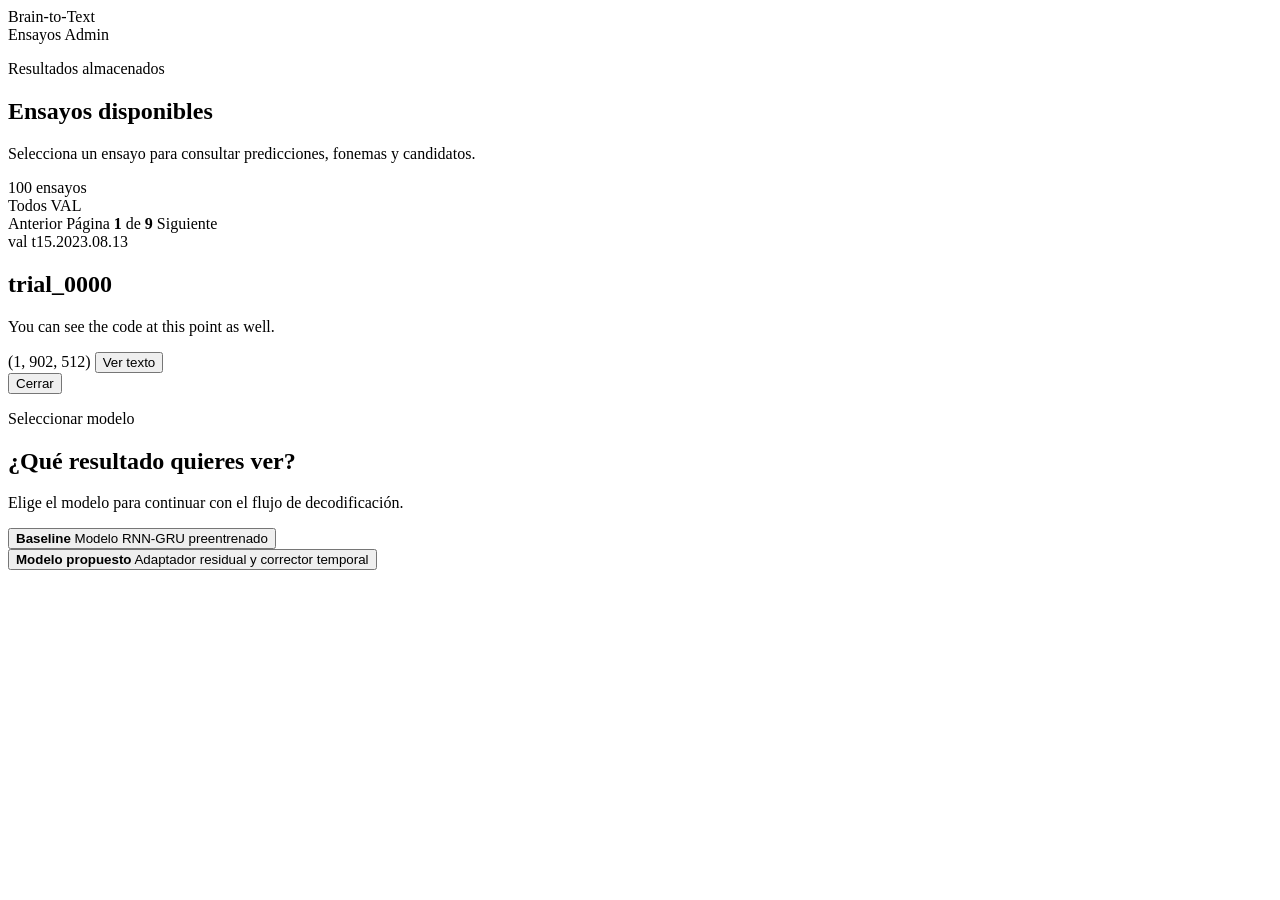
<file: brain-to-text-web/src/main/resources/templates/trials.html>
<!DOCTYPE html>
<html lang="es" xmlns:th="http://www.thymeleaf.org">
<head>
    <meta charset="UTF-8">
    <meta name="viewport" content="width=device-width, initial-scale=1.0">
    <title>Ensayos - Brain-to-Text</title>
    <link rel="stylesheet" th:href="@{/css/app.css}">
</head>
<body>
<header class="site-header">
    <a class="brand" th:href="@{/}">Brain-to-Text</a>
    <nav class="nav-actions">
        <a th:href="@{/trials}">Ensayos</a>
        <a th:href="@{/admin}">Admin</a>
    </nav>
</header>

<main class="page">
    <section class="page-heading">
        <div>
            <p class="eyebrow">Resultados almacenados</p>
            <h1>Ensayos disponibles</h1>
            <p>Selecciona un ensayo para consultar predicciones, fonemas y candidatos.</p>
        </div>
    </section>

    <section class="filter-bar" aria-label="Filtros">
        <span th:text="${trialPage.totalElements} + ' ensayos'">100 ensayos</span>
        <nav>
            <a th:classappend="${selectedSplit == 'all'} ? ' active'" th:href="@{/trials(page=0)}">Todos</a>
            <a th:each="split : ${splits}"
               th:text="${#strings.toUpperCase(split)}"
               th:classappend="${selectedSplit == split} ? ' active'"
               th:href="@{/trials(split=${split}, page=0)}">VAL</a>
        </nav>
    </section>

    <section class="pagination-bar" aria-label="Paginación">
        <a class="button ghost"
           th:classappend="${trialPage.first} ? ' disabled'"
           th:href="${trialPage.first} ? '#' : @{/trials(split=${selectedSplit}, page=${trialPage.number - 1})}">
            Anterior
        </a>

        <span>
            Página <strong th:text="${trialPage.number + 1}">1</strong>
            de <strong th:text="${trialPage.totalPages}">9</strong>
        </span>

        <a class="button ghost"
           th:classappend="${trialPage.last} ? ' disabled'"
           th:href="${trialPage.last} ? '#' : @{/trials(split=${selectedSplit}, page=${trialPage.number + 1})}">
            Siguiente
        </a>
    </section>

    <section class="trial-grid" aria-label="Listado de ensayos">
        <article class="trial-card" th:each="trial : ${trials}">
            <div class="trial-card-head">
                <span class="badge" th:text="${trial.split}">val</span>
                <span class="trial-session" th:text="${trial.sessionName}">t15.2023.08.13</span>
            </div>

            <h2 th:text="${trial.trialKey}">trial_0000</h2>

            <p class="trial-sentence"
               th:text="${trial.realSentence != null ? trial.realSentence : 'Ensayo de test sin frase real disponible.'}">
                You can see the code at this point as well.
            </p>

            <div class="trial-card-footer">
                <span th:text="${trial.inputShape != null ? trial.inputShape : 'Señal neuronal'}">(1, 902, 512)</span>
                <button class="button ghost"
                        type="button"
                        th:attr="data-select-url=@{/trials/{id}/model(id=${trial.id})},
                                 data-trial=${trial.trialKey}"
                        onclick="openModelModal(this)">
                    Ver texto
                </button>
            </div>
        </article>
    </section>
</main>

<div class="modal-backdrop" id="modelModal" aria-hidden="true">
    <div class="modal-card" role="dialog" aria-modal="true" aria-labelledby="modalTitle">
        <button class="modal-close" type="button" onclick="closeModelModal()">Cerrar</button>
        <p class="eyebrow">Seleccionar modelo</p>
        <h2 id="modalTitle">¿Qué resultado quieres ver?</h2>
        <p id="modalTrial">Elige el modelo para continuar con el flujo de decodificación.</p>

        <div class="modal-actions">
            <form id="baselineForm" method="post">
                <input type="hidden" name="modelName" value="baseline">
                <button class="model-option" type="submit">
                    <strong>Baseline</strong>
                    <span>Modelo RNN-GRU preentrenado</span>
                </button>
            </form>
            <form id="proposedForm" method="post">
                <input type="hidden" name="modelName" value="proposed">
                <button class="model-option proposed" type="submit">
                    <strong>Modelo propuesto</strong>
                    <span>Adaptador residual y corrector temporal</span>
                </button>
            </form>
        </div>
    </div>
</div>

<script>
    function openModelModal(button) {
        const modal = document.getElementById("modelModal");
        document.getElementById("baselineForm").action = button.dataset.selectUrl;
        document.getElementById("proposedForm").action = button.dataset.selectUrl;
        document.getElementById("modalTrial").textContent = button.dataset.trial + " · Elige el modelo para ver sus fases. Podrás cambiar el modelo dentro del flujo de decodificación sin perder el progreso.";
        modal.classList.add("open");
        modal.setAttribute("aria-hidden", "false");
    }

    function closeModelModal() {
        const modal = document.getElementById("modelModal");
        modal.classList.remove("open");
        modal.setAttribute("aria-hidden", "true");
    }

    document.addEventListener("keydown", function (event) {
        if (event.key === "Escape") {
            closeModelModal();
        }
    });
</script>
</body>
</html>
</file>
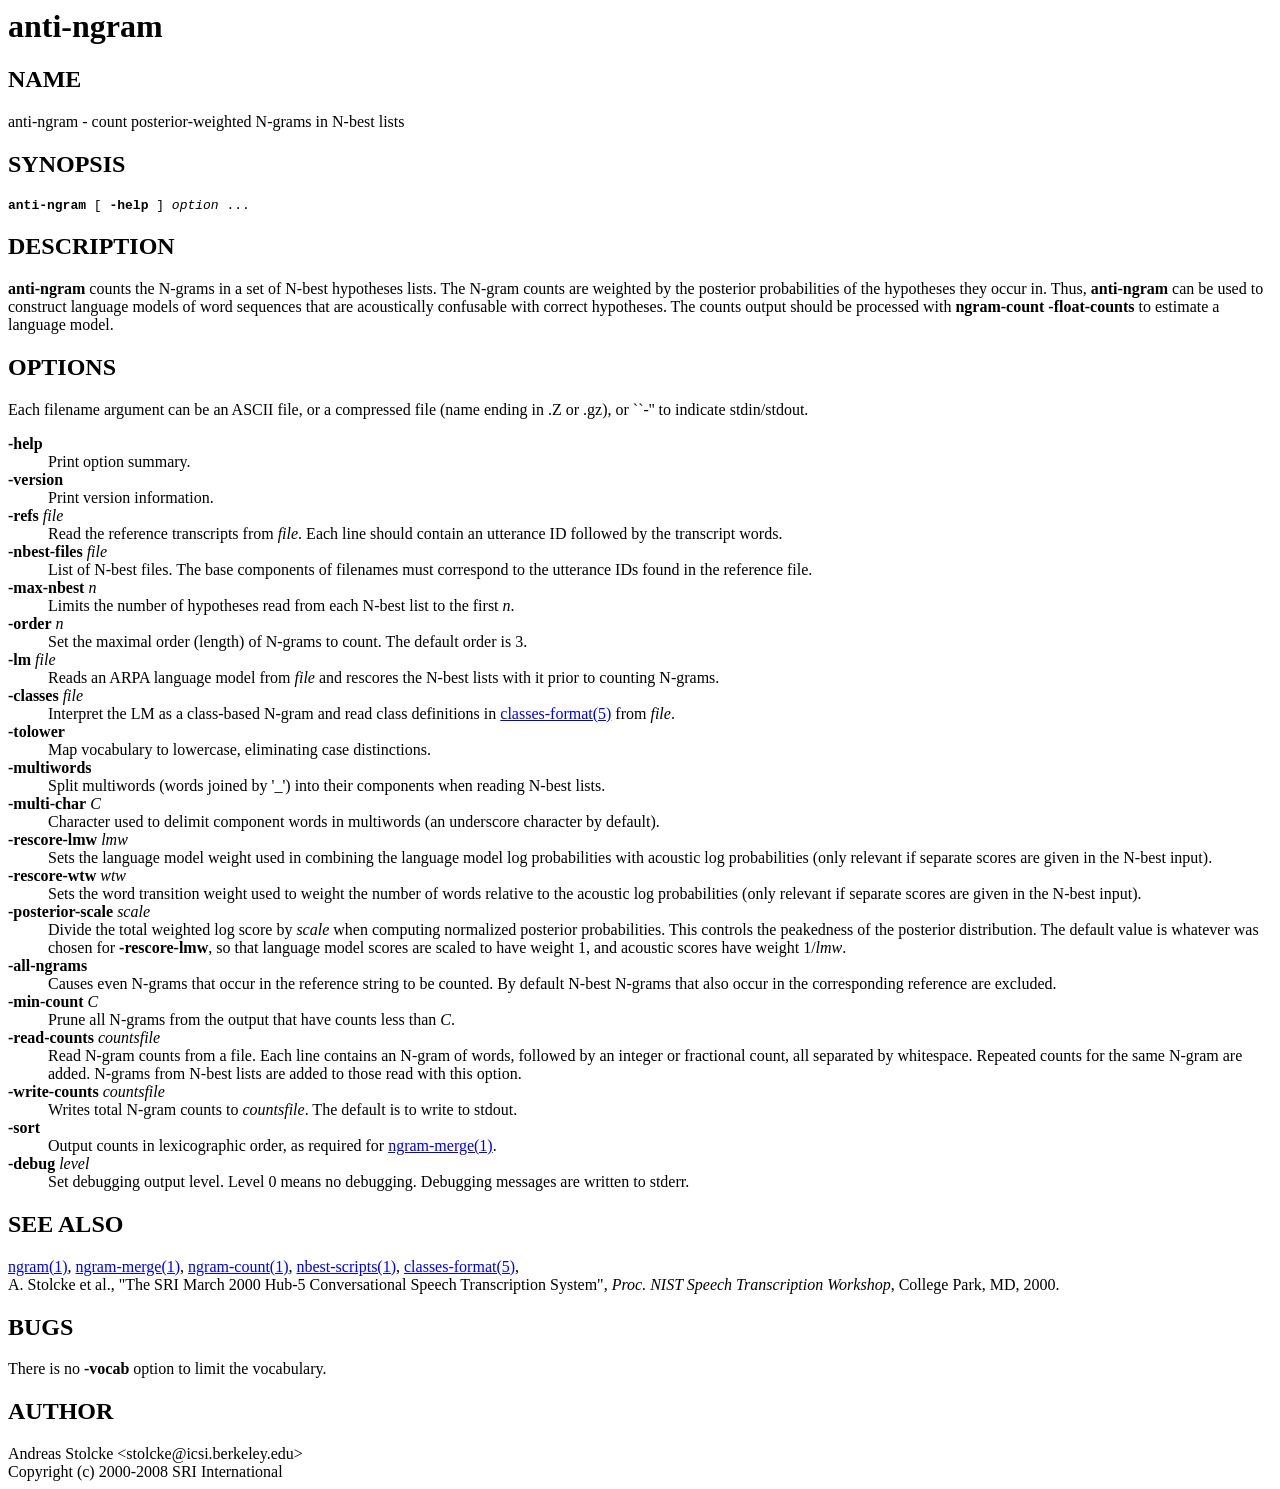
<file: nejm-brain-to-text-main/language_model/srilm-1.7.3/man/html/anti-ngram.1.html>
<! $Id: anti-ngram.1,v 1.9 2019/09/09 22:35:36 stolcke Exp $>
<HTML>
<HEADER>
<TITLE>anti-ngram</TITLE>
<BODY>
<H1>anti-ngram</H1>
<H2> NAME </H2>
anti-ngram - count posterior-weighted N-grams in N-best lists
<H2> SYNOPSIS </H2>
<PRE>
<B>anti-ngram</B> [ <B>-help</B> ] <I>option</I> ...
</PRE>
<H2> DESCRIPTION </H2>
<B> anti-ngram </B>
counts the N-grams in a set of N-best hypotheses lists.
The N-gram counts are weighted by the posterior probabilities of the
hypotheses they occur in.
Thus, 
<B> anti-ngram </B>
can be used to construct language models of word sequences
that are acoustically confusable with correct hypotheses.
The counts output should be processed with
<B> ngram-count -float-counts </B>
to estimate a language model.
<H2> OPTIONS </H2>
<P>
Each filename argument can be an ASCII file, or a 
compressed file (name ending in .Z or .gz), or ``-'' to indicate
stdin/stdout.
<DL>
<DT><B> -help </B>
<DD>
Print option summary.
<DT><B> -version </B>
<DD>
Print version information.
<DT><B>-refs</B><I> file</I><B></B><I></I><B></B><I></I><B></B>
<DD>
Read the reference transcripts from 
<I>file</I>.<I></I><I></I><I></I>
Each line should contain an utterance ID followed by the transcript words.
<DT><B>-nbest-files</B><I> file</I><B></B><I></I><B></B><I></I><B></B>
<DD>
List of N-best files.
The base components of filenames must correspond to the utterance IDs found
in the reference file.
<DT><B>-max-nbest</B><I> n</I><B></B><I></I><B></B><I></I><B></B>
<DD>
Limits the number of hypotheses read from each N-best list to the first
<I>n</I>.<I></I><I></I><I></I>
<DT><B>-order</B><I> n</I><B></B><I></I><B></B><I></I><B></B>
<DD>
Set the maximal order (length) of N-grams to count.
The default order is 3.
<DT><B>-lm</B><I> file</I><B></B><I></I><B></B><I></I><B></B>
<DD>
Reads an ARPA language model from 
<I> file </I>
and rescores the N-best lists with it prior to counting N-grams.
<DT><B>-classes</B><I> file</I><B></B><I></I><B></B><I></I><B></B>
<DD>
Interpret the LM as a class-based N-gram and read class definitions
in 
<A HREF="classes-format.5.html">classes-format(5)</A>
from
<I>file</I>.<I></I><I></I><I></I>
<DT><B> -tolower </B>
<DD>
Map vocabulary to lowercase, eliminating case distinctions.
<DT><B> -multiwords </B>
<DD>
Split multiwords (words joined by '_') into their components when
reading N-best lists.
<DT><B>-multi-char</B><I> C</I><B></B><I></I><B></B><I></I><B></B>
<DD>
Character used to delimit component words in multiwords
(an underscore character by default).
<DT><B>-rescore-lmw</B><I> lmw</I><B></B><I></I><B></B><I></I><B></B>
<DD>
Sets the language model weight used in combining the language model log
probabilities with acoustic log probabilities
(only relevant if separate scores are given in the N-best input).
<DT><B>-rescore-wtw</B><I> wtw</I><B></B><I></I><B></B><I></I><B></B>
<DD>
Sets the word transition weight used to weight the number of words relative to
the acoustic log probabilities
(only relevant if separate scores are given in the N-best input).
<DT><B>-posterior-scale</B><I> scale</I><B></B><I></I><B></B><I></I><B></B>
<DD>
Divide the total weighted log score by 
<I> scale </I>
when computing normalized posterior probabilities.
This controls the peakedness of the posterior distribution. 
The default value is whatever was chosen for 
<B>-rescore-lmw</B>,<B></B><B></B><B></B>
so that language model scores are scaled to have weight 1,
and acoustic scores have weight 1/<I>lmw</I>.
<DT><B> -all-ngrams </B>
<DD>
Causes even N-grams that occur in the reference string to be counted.
By default N-best N-grams that also occur in the corresponding reference 
are excluded.
<DT><B>-min-count</B><I> C</I><B></B><I></I><B></B><I></I><B></B>
<DD>
Prune all N-grams from the output that have counts less than
<I>C</I>.<I></I><I></I><I></I>
<DT><B>-read-counts</B><I> countsfile</I><B></B><I></I><B></B><I></I><B></B>
<DD>
Read N-gram counts from a file.
Each line contains an N-gram of 
words, followed by an integer or fractional count, all separated by whitespace.
Repeated counts for the same N-gram are added.
N-grams from N-best lists are added to those read with this option.
<DT><B>-write-counts</B><I> countsfile</I><B></B><I></I><B></B><I></I><B></B>
<DD>
Writes total N-gram counts to
<I>countsfile</I>.<I></I><I></I><I></I>
The default is to write to stdout.
<DT><B> -sort </B>
<DD>
Output counts in lexicographic order, as required for
<A HREF="ngram-merge.1.html">ngram-merge(1)</A>.
<DT><B>-debug</B><I> level</I><B></B><I></I><B></B><I></I><B></B>
<DD>
Set debugging output level.
Level 0 means no debugging.
Debugging messages are written to stderr.
</DD>
</DL>
<H2> SEE ALSO </H2>
<A HREF="ngram.1.html">ngram(1)</A>, <A HREF="ngram-merge.1.html">ngram-merge(1)</A>, <A HREF="ngram-count.1.html">ngram-count(1)</A>, <A HREF="nbest-scripts.1.html">nbest-scripts(1)</A>,
<A HREF="classes-format.5.html">classes-format(5)</A>,
<BR>
A. Stolcke et al., "The SRI March 2000 Hub-5 Conversational Speech
Transcription System",
<I>Proc. NIST Speech Transcription Workshop</I>, College Park, MD, 2000.
<H2> BUGS </H2>
There is no
<B> -vocab </B>
option to limit the vocabulary.
<H2> AUTHOR </H2>
Andreas Stolcke &lt;stolcke@icsi.berkeley.edu&gt;
<BR>
Copyright (c) 2000-2008 SRI International
</BODY>
</HTML>
</file>
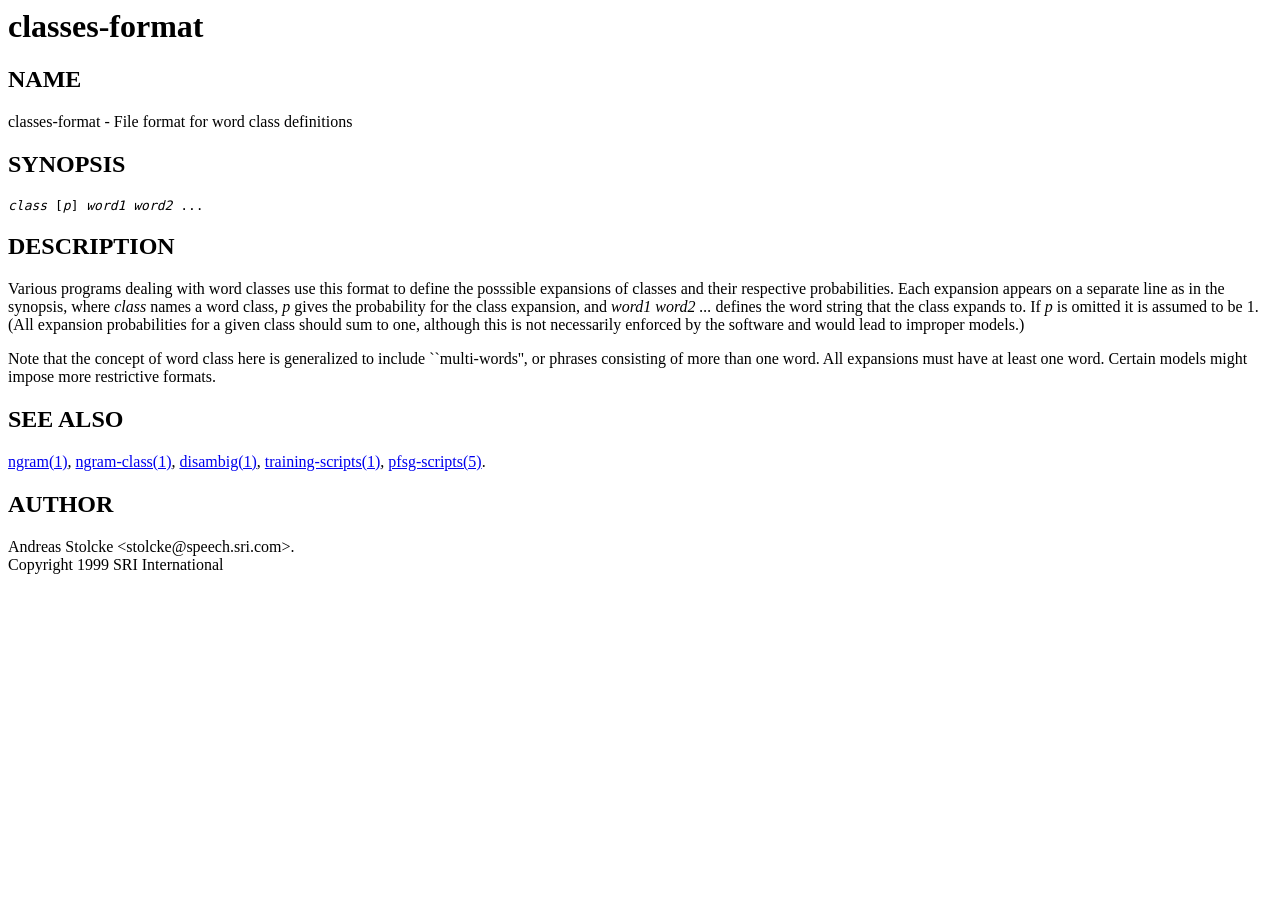
<file: nejm-brain-to-text-main/language_model/srilm-1.7.3/man/html/classes-format.5.html>
<! $Id: classes-format.5,v 1.3 2007/12/19 22:08:05 stolcke Exp $>
<HTML>
<HEADER>
<TITLE>classes-format</TITLE>
<BODY>
<H1>classes-format</H1>
<H2> NAME </H2>
classes-format - File format for word class definitions
<H2> SYNOPSIS </H2>
<PRE>
<I>class</I> [<I>p</I>] <I>word1</I> <I>word2</I> ...
</PRE>
<H2> DESCRIPTION </H2>
Various programs dealing with word classes use this format to define
the posssible expansions of classes and their respective probabilities.
Each expansion appears on a separate line as in 
the synopsis, where
<I> class </I>
names a word class,
<I> p </I>
gives the probability for the class expansion, and
<I> word1 word2 ... </I>
defines the word string that the class expands to.
If 
<I> p </I>
is omitted it is assumed to be 1.
(All expansion probabilities for a given class should sum to one,
although this is not necessarily enforced by the software and would
lead to improper models.)
<P>
Note that the concept of word class here is generalized to include
``multi-words'', or phrases consisting of more than one word.
All expansions must have at least one word.
Certain models might impose more restrictive formats.
<H2> SEE ALSO </H2>
<A HREF="ngram.1.html">ngram(1)</A>, <A HREF="ngram-class.1.html">ngram-class(1)</A>, <A HREF="disambig.1.html">disambig(1)</A>, <A HREF="training-scripts.1.html">training-scripts(1)</A>, <A HREF="pfsg-scripts.5.html">pfsg-scripts(5)</A>.
<H2> AUTHOR </H2>
Andreas Stolcke &lt;stolcke@speech.sri.com&gt;.
<BR>
Copyright 1999 SRI International
</BODY>
</HTML>
</file>
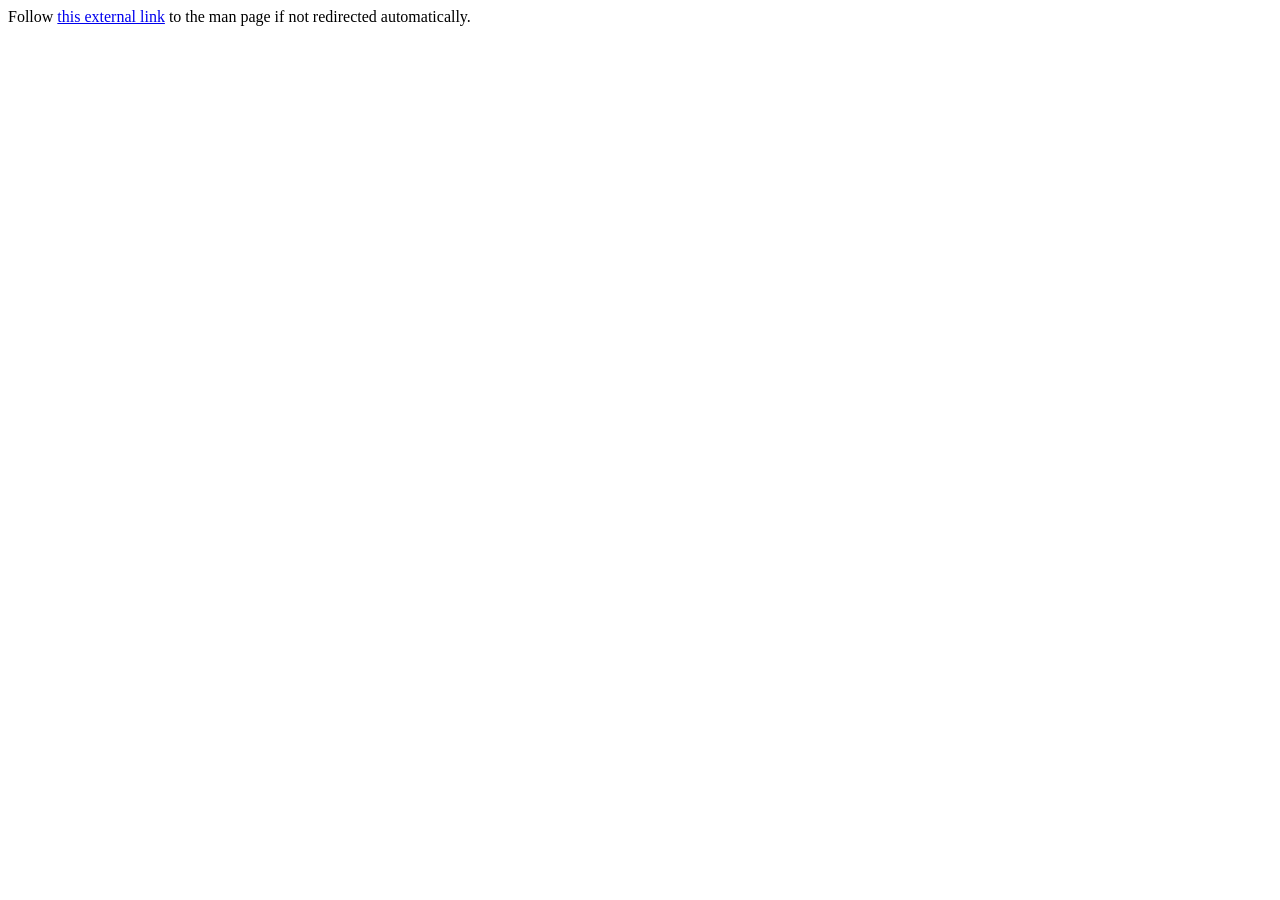
<file: nejm-brain-to-text-main/language_model/srilm-1.7.3/man/html/ctm.5.html>
<!DOCTYPE HTML PUBLIC "-//W3C//DTD HTML 4.0 Transitional//EN">
<HTML>
<HEAD>
<TITLE>ctm(5) man page</TITLE>
<META http-equiv="REFRESH" content="0;url=ftp://jaguar.ncsl.nist.gov/current_docs/sctk/doc/infmts.htm#ctm_fmt_name_0">
</HEAD>
<BODY>
Follow
<A HREF="ftp://jaguar.ncsl.nist.gov/current_docs/sctk/doc/infmts.htm#ctm_fmt_name_0">
this external link</A> to the man page if not redirected automatically.
</BODY>
</HTML>
</file>
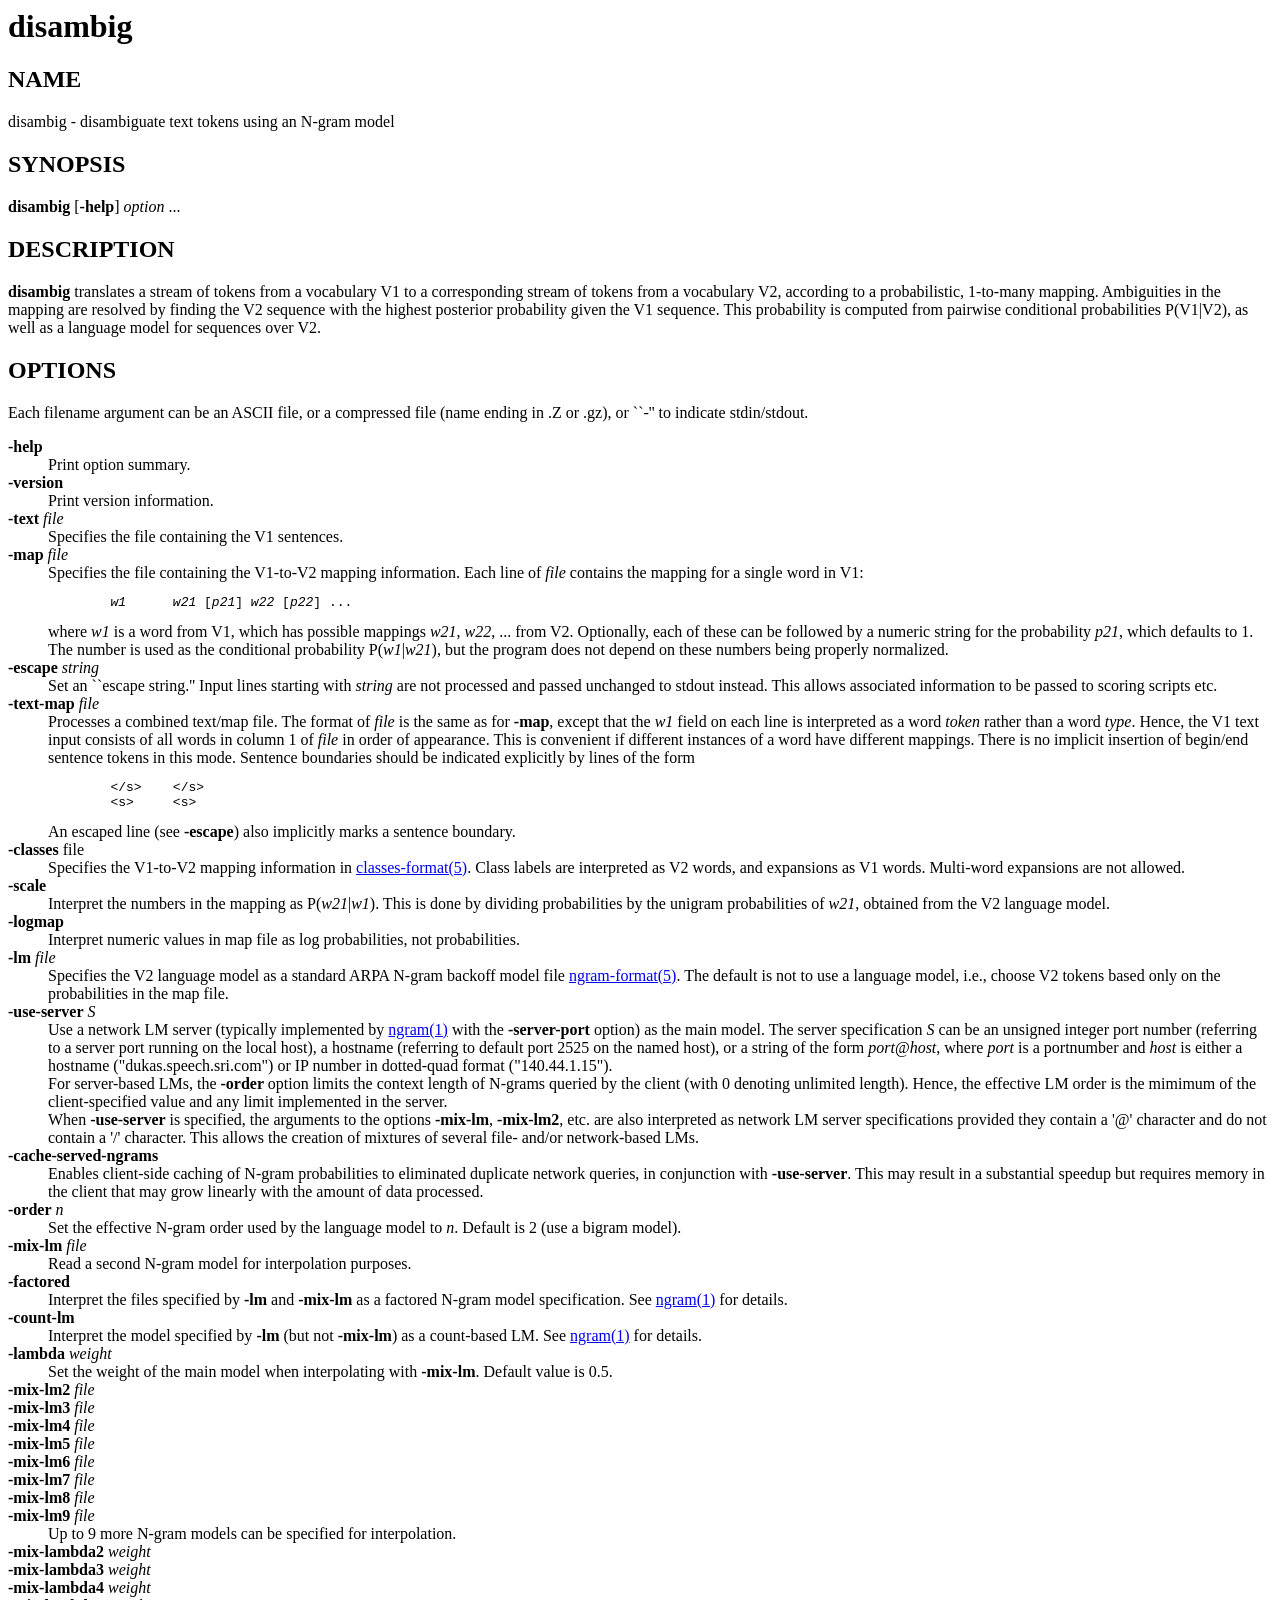
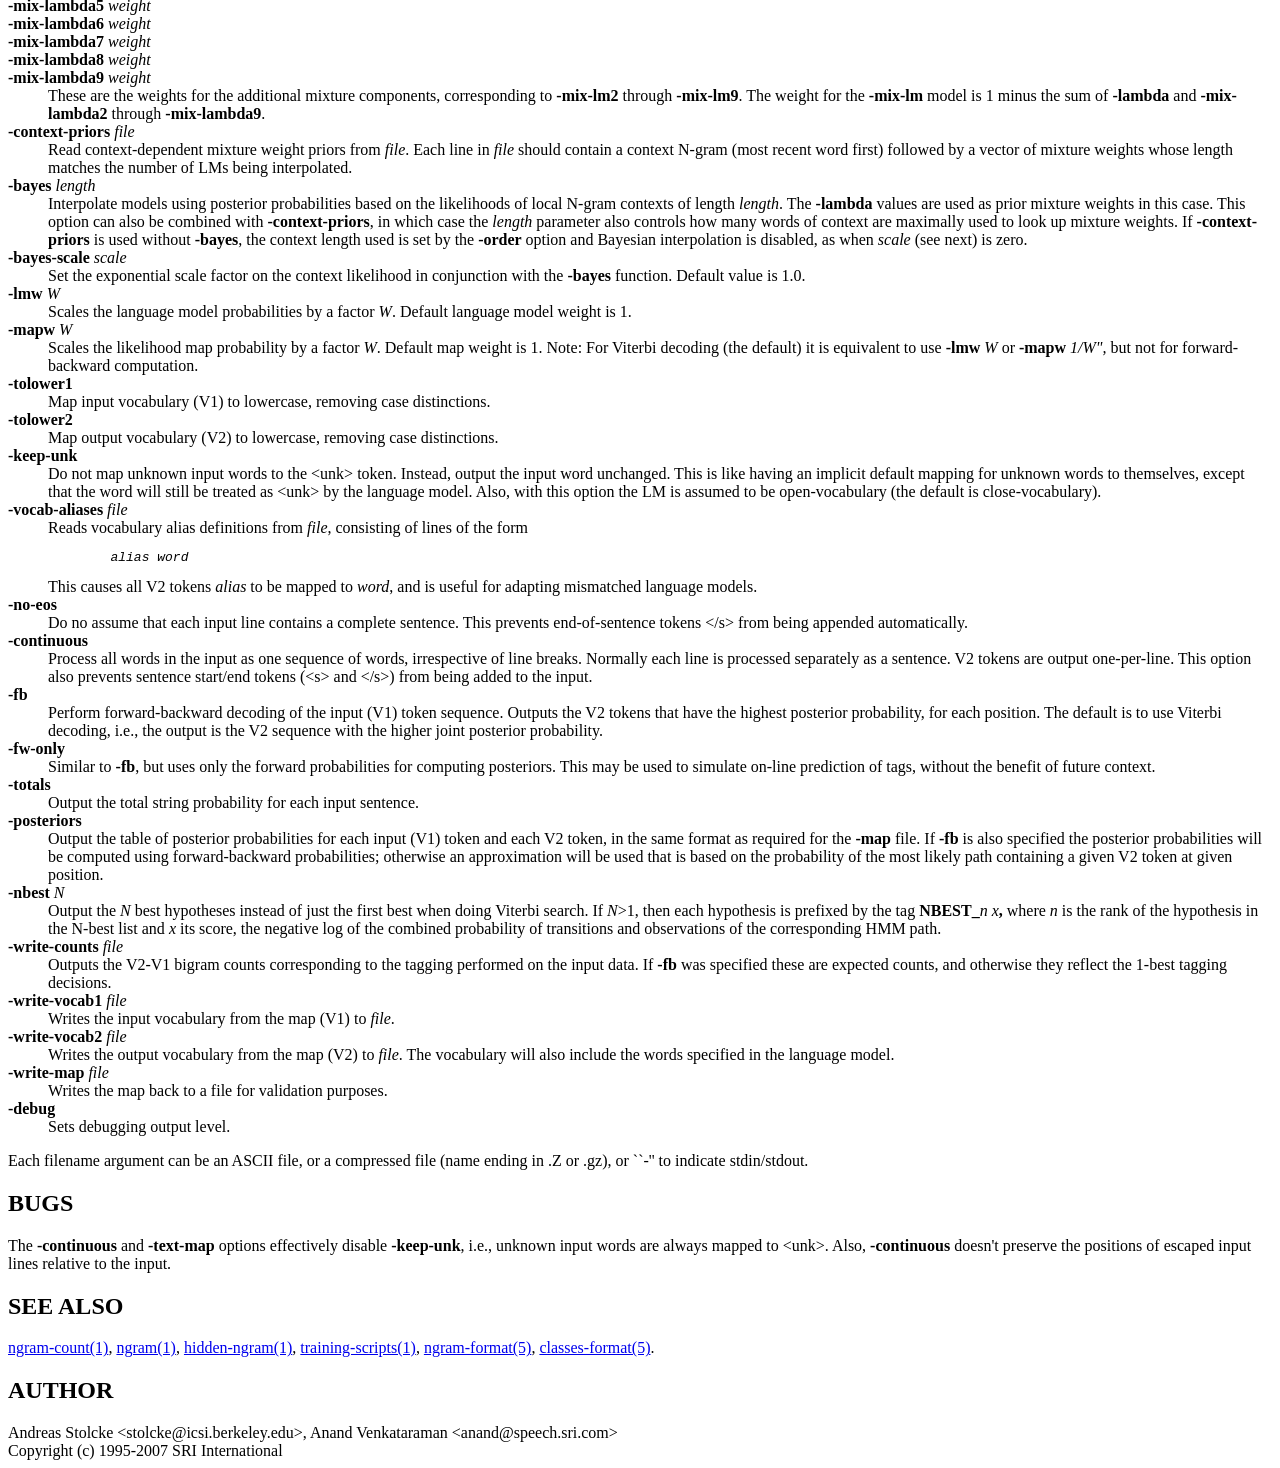
<file: nejm-brain-to-text-main/language_model/srilm-1.7.3/man/html/disambig.1.html>
<! $Id: disambig.1,v 1.33 2019/09/09 22:35:36 stolcke Exp $>
<HTML>
<HEADER>
<TITLE>disambig</TITLE>
<BODY>
<H1>disambig</H1>
<H2> NAME </H2>
disambig - disambiguate text tokens using an N-gram model
<H2> SYNOPSIS </H2>
<B> disambig </B>
[<B>-help</B>]<B></B><B></B><B></B>
<I> option </I>
...
<H2> DESCRIPTION </H2>
<B> disambig </B>
translates a stream of tokens from a vocabulary V1 to a corresponding stream
of tokens from a vocabulary V2, 
according to a probabilistic, 1-to-many mapping.
Ambiguities in the mapping are resolved by finding the V2 sequence with
the highest posterior probability given the V1 sequence.
This probability is computed from pairwise conditional probabilities P(V1|V2),
as well as a language model for sequences over V2.
<H2> OPTIONS </H2>
<P>
Each filename argument can be an ASCII file, or a 
compressed file (name ending in .Z or .gz), or ``-'' to indicate
stdin/stdout.
<DL>
<DT><B> -help </B>
<DD>
Print option summary.
<DT><B> -version </B>
<DD>
Print version information.
<DT><B>-text</B><I> file</I><B></B><I></I><B></B><I></I><B></B>
<DD>
Specifies the file containing the V1 sentences.
<DT><B>-map</B><I> file</I><B></B><I></I><B></B><I></I><B></B>
<DD>
Specifies the file containing the V1-to-V2 mapping information.
Each line of
<I> file </I>
contains the mapping for a single word in V1:
<PRE>
	<I>w1</I>	<I>w21</I> [<I>p21</I>] <I>w22</I> [<I>p22</I>] ...
</PRE>
where
<I> w1 </I>
is a word from V1, which has possible mappings
<I>w21</I>,<I></I><I></I><I></I>
<I>w22</I>,<I></I><I></I><I></I>
... from V2.
Optionally, each of these can be followed by a numeric string for the
probability
<I>p21</I>,<I></I><I></I><I></I>
which defaults to 1.
The number is used as the conditional probability P(<I>w1</I>|<I>w21</I>),
but the program does not depend on these numbers being properly normalized.
<DT><B>-escape</B><I> string</I><B></B><I></I><B></B><I></I><B></B>
<DD>
Set an ``escape string.''
Input lines starting with
<I> string </I>
are not processed and passed unchanged to stdout instead.
This allows associated information to be passed to scoring scripts etc.
<DT><B>-text-map</B><I> file</I><B></B><I></I><B></B><I></I><B></B>
<DD>
Processes a combined text/map file.
The format of
<I> file </I>
is the same as for
<B>-map</B>,<B></B><B></B><B></B>
except that the 
<I> w1 </I>
field on each line is interpreted as a word 
<I> token </I>
rather than a word 
<I>type</I>.<I></I><I></I><I></I>
Hence, the V1 text input consists of all words in column 1 of
<I> file </I>
in order of appearance.
This is convenient if different instances of a word have different mappings.
There is no implicit insertion of begin/end sentence tokens in this 
mode.  Sentence boundaries should be indicated explicitly by 
lines of the form
<PRE>
	&lt;/s&gt;	&lt;/s&gt;
	&lt;s&gt;	&lt;s&gt;
</PRE>
An escaped line (see 
<B>-escape</B>)<B></B><B></B><B></B>
also implicitly marks a sentence boundary.
<DT><B>-classes</B> file<B></B><B></B><B></B>
<DD>
Specifies the V1-to-V2 mapping information in 
<A HREF="classes-format.5.html">classes-format(5)</A>.
Class labels are interpreted as V2 words, and expansions as V1 words.
Multi-word expansions are not allowed.
<DT><B> -scale </B>
<DD>
Interpret the numbers in the mapping as P(<I>w21</I>|<I>w1</I>).
This is done by dividing probabilities by the unigram probabilities of
<I>w21</I>,<I></I><I></I><I></I>
obtained from the V2 language model.
<DT><B> -logmap </B>
<DD>
Interpret numeric values in map file as log probabilities, not probabilities.
<DT><B>-lm</B><I> file</I><B></B><I></I><B></B><I></I><B></B>
<DD>
Specifies the V2 language model as a standard ARPA N-gram backoff model file
<A HREF="ngram-format.5.html">ngram-format(5)</A>.
The default is not to use a language model, i.e., choose V2 tokens
based only on the probabilities in the map file.
<DT><B>-use-server</B><I> S</I><B></B><I></I><B></B><I></I><B></B>
<DD>
Use a network LM server (typically implemented by 
<A HREF="ngram.1.html">ngram(1)</A>
with the 
<B> -server-port </B>
option) as the main model.
The server specification
<I> S </I>
can be an unsigned integer port number (referring to a server port running on
the local host),
a hostname (referring to default port 2525 on the named host),
or a string of the form 
<I>port</I>@<I>host</I>,<I></I><I></I>
where
<I> port </I>
is a portnumber and 
<I> host </I>
is either a hostname ("dukas.speech.sri.com")
or IP number in dotted-quad format ("140.44.1.15").
<BR>
For server-based LMs, the
<B> -order </B>
option limits the context length of N-grams queried by the client
(with 0 denoting unlimited length).
Hence, the effective LM order is the mimimum of the client-specified value
and any limit implemented in the server.
<BR>
When
<B> -use-server </B>
is specified, the arguments to the options
<B>-mix-lm</B>,<B></B><B></B><B></B>
<B>-mix-lm2</B>,<B></B><B></B><B></B>
etc. are also interpreted as network LM server specifications provided
they contain a '@' character and do not contain a '/' character.
This allows the creation of mixtures of several file- and/or
network-based LMs.
<DT><B> -cache-served-ngrams </B>
<DD>
Enables client-side caching of N-gram probabilities to eliminated duplicate
network queries, in conjunction with
<B>-use-server</B>.<B></B><B></B><B></B>
This may result  in a substantial speedup
but requires memory in the client that may grow linearly with the
amount of data processed.
<DT><B>-order</B><I> n</I><B></B><I></I><B></B><I></I><B></B>
<DD>
Set the effective N-gram order used by the language model to
<I>n</I>.<I></I><I></I><I></I>
Default is 2 (use a bigram model).
<DT><B>-mix-lm</B><I> file</I><B></B><I></I><B></B><I></I><B></B>
<DD>
Read a second N-gram model for interpolation purposes.
<DT><B> -factored </B>
<DD>
Interpret the files specified by 
<B>-lm</B><B></B><B></B><B></B>
and
<B> -mix-lm </B>
as a factored N-gram model specification.
See 
<A HREF="ngram.1.html">ngram(1)</A>
for details.
<DT><B>-count-lm</B><B></B><B></B><B></B>
<DD>
Interpret the model specified by
<B>-lm</B><B></B><B></B><B></B>
(but not
<B>-mix-lm</B>)<B></B><B></B><B></B>
as a count-based LM.
See
<A HREF="ngram.1.html">ngram(1)</A>
for details.
<DT><B>-lambda</B><I> weight</I><B></B><I></I><B></B><I></I><B></B>
<DD>
Set the weight of the main model when interpolating with
<B>-mix-lm</B>.<B></B><B></B><B></B>
Default value is 0.5.
<DT><B>-mix-lm2</B><I> file</I><B></B><I></I><B></B><I></I><B></B>
<DD>
<DT><B>-mix-lm3</B><I> file</I><B></B><I></I><B></B><I></I><B></B>
<DD>
<DT><B>-mix-lm4</B><I> file</I><B></B><I></I><B></B><I></I><B></B>
<DD>
<DT><B>-mix-lm5</B><I> file</I><B></B><I></I><B></B><I></I><B></B>
<DD>
<DT><B>-mix-lm6</B><I> file</I><B></B><I></I><B></B><I></I><B></B>
<DD>
<DT><B>-mix-lm7</B><I> file</I><B></B><I></I><B></B><I></I><B></B>
<DD>
<DT><B>-mix-lm8</B><I> file</I><B></B><I></I><B></B><I></I><B></B>
<DD>
<DT><B>-mix-lm9</B><I> file</I><B></B><I></I><B></B><I></I><B></B>
<DD>
Up to 9 more N-gram models can be specified for interpolation.
<DT><B>-mix-lambda2</B><I> weight</I><B></B><I></I><B></B><I></I><B></B>
<DD>
<DT><B>-mix-lambda3</B><I> weight</I><B></B><I></I><B></B><I></I><B></B>
<DD>
<DT><B>-mix-lambda4</B><I> weight</I><B></B><I></I><B></B><I></I><B></B>
<DD>
<DT><B>-mix-lambda5</B><I> weight</I><B></B><I></I><B></B><I></I><B></B>
<DD>
<DT><B>-mix-lambda6</B><I> weight</I><B></B><I></I><B></B><I></I><B></B>
<DD>
<DT><B>-mix-lambda7</B><I> weight</I><B></B><I></I><B></B><I></I><B></B>
<DD>
<DT><B>-mix-lambda8</B><I> weight</I><B></B><I></I><B></B><I></I><B></B>
<DD>
<DT><B>-mix-lambda9</B><I> weight</I><B></B><I></I><B></B><I></I><B></B>
<DD>
These are the weights for the additional mixture components, corresponding
to
<B> -mix-lm2 </B>
through
<B>-mix-lm9</B>.<B></B><B></B><B></B>
The weight for the
<B> -mix-lm </B>
model is 1 minus the sum of 
<B> -lambda </B>
and 
<B> -mix-lambda2 </B>
through
<B>-mix-lambda9</B>.<B></B><B></B><B></B>
<DT><B>-context-priors</B><I> file</I><B></B><I></I><B></B><I></I><B></B>
<DD>
Read context-dependent mixture weight priors from
<I>file</I>.<I></I><I></I><I></I>
Each line in 
<I> file </I>
should contain a context N-gram (most recent word first) followed by a vector 
of mixture weights whose length matches the number of LMs being interpolated.
<DT><B>-bayes</B><I> length</I><B></B><I></I><B></B><I></I><B></B>
<DD>
Interpolate models using posterior probabilities
based on the likelihoods of local N-gram contexts of length
<I>length</I>.<I></I><I></I><I></I>
The 
<B> -lambda </B>
values are used as prior mixture weights in this case.
This option can also be combined with
<B>-context-priors</B>,<B></B><B></B><B></B>
in which case the 
<I> length </I>
parameter also controls how many words of context are maximally used to look up
mixture weights.
If 
<B>-context-priors</B><B></B><B></B><B></B>
is used without 
<B>-bayes</B>,<B></B><B></B><B></B>
the context length used is set by the
<B> -order </B>
option and Bayesian interpolation is disabled, as when
<I> scale </I>
(see next) is zero.
<DT><B>-bayes-scale</B><I> scale</I><B></B><I></I><B></B><I></I><B></B>
<DD>
Set the exponential scale factor on the context likelihood in conjunction
with the
<B> -bayes </B>
function.
Default value is 1.0.
<DT><B>-lmw</B><I> W</I><B></B><I></I><B></B><I></I><B></B>
<DD>
Scales the language model probabilities by a factor 
<I>W</I>.<I></I><I></I><I></I>
Default language model weight is 1.
<DT><B>-mapw</B><I> W</I><B></B><I></I><B></B><I></I><B></B>
<DD>
Scales the likelihood map probability by a factor
<I>W</I>.<I></I><I></I><I></I>
Default map weight is 1.
Note: For Viterbi decoding (the default) it is equivalent to use
<B>-lmw</B><I> W</I><B></B><I></I><B></B><I></I><B></B>
or 
<B>-mapw</B><I> 1/W",</I><B></B><I></I><B></B><I></I><B></B>
but not for forward-backward computation.
<DT><B> -tolower1 </B>
<DD>
Map input vocabulary (V1) to lowercase, removing case distinctions.
<DT><B> -tolower2 </B>
<DD>
Map output vocabulary (V2) to lowercase, removing case distinctions.
<DT><B> -keep-unk </B>
<DD>
Do not map unknown input words to the &lt;unk&gt; token.
Instead, output the input word unchanged.
This is like having an implicit default mapping for unknown words to
themselves, except that the word will still be treated as &lt;unk&gt; by the language
model.
Also, with this option the LM is assumed to be open-vocabulary
(the default is close-vocabulary).
<DT><B>-vocab-aliases</B><I> file</I><B></B><I></I><B></B><I></I><B></B>
<DD>
Reads vocabulary alias definitions from
<I>file</I>,<I></I><I></I><I></I>
consisting of lines of the form
<PRE>
	<I>alias</I> <I>word</I>
</PRE>
This causes all V2 tokens
<I> alias </I>
to be mapped to
<I>word</I>,<I></I><I></I><I></I>
and is useful for adapting mismatched language models.
<DT><B> -no-eos </B>
<DD>
Do no assume that each input line contains a complete sentence.
This prevents end-of-sentence tokens &lt;/s&gt; from being appended automatically.
<DT><B> -continuous </B>
<DD>
Process all words in the input as one sequence of words, irrespective of
line breaks.
Normally each line is processed separately as a sentence.
V2 tokens are output one-per-line.
This option also prevents sentence start/end tokens (&lt;s&gt; and &lt;/s&gt;)
from being added to the input.
<DT><B> -fb </B>
<DD>
Perform forward-backward decoding of the input (V1) token sequence.
Outputs the V2 tokens that have the highest posterior probability,
for each position.
The default is to use Viterbi decoding, i.e., the output is the
V2 sequence with the higher joint posterior probability.
<DT><B> -fw-only </B>
<DD>
Similar to 
<B>-fb</B>,<B></B><B></B><B></B>
but uses only the forward probabilities for computing posteriors.
This may be used to simulate on-line prediction of tags, without the
benefit of future context.
<DT><B> -totals </B>
<DD>
Output the total string probability for each input sentence.
<DT><B> -posteriors </B>
<DD>
Output the table of posterior probabilities for each 
input (V1) token and each V2 token, in the same format as
required for the
<B> -map </B>
file.
If
<B> -fb </B>
is also specified the posterior probabilities will be computed using
forward-backward probabilities; otherwise an approximation will be used
that is based on the probability of the most likely path containing 
a given V2 token at given position.
<DT><B>-nbest</B><I> N</I><B></B><I></I><B></B><I></I><B></B>
<DD>
Output the
<I> N </I>
best hypotheses instead of just the first best when
doing Viterbi search.
If
<I>N</I>&gt;1,<I></I><I></I><I></I>
then each hypothesis is prefixed by the tag
<B>NBEST_</B><I>n</I><B> </B><I>x</I><B>,</B><I></I><B></B>
where
<I> n </I>
is the rank of the hypothesis in the N-best list and
<I> x </I>
its score, the negative log of the combined probability of transitions
and observations of the corresponding HMM path.
<DT><B>-write-counts</B><I> file</I><B></B><I></I><B></B><I></I><B></B>
<DD>
Outputs the V2-V1 bigram counts corresponding to the tagging performed on
the input data.
If 
<B> -fb </B>
was specified these are expected counts, and otherwise they reflect the 1-best
tagging decisions.
<DT><B>-write-vocab1</B><I> file</I><B></B><I></I><B></B><I></I><B></B>
<DD>
Writes the input vocabulary from the map (V1) to
<I>file</I>.<I></I><I></I><I></I>
<DT><B>-write-vocab2</B><I> file</I><B></B><I></I><B></B><I></I><B></B>
<DD>
Writes the output vocabulary from the map (V2) to
<I>file</I>.<I></I><I></I><I></I>
The vocabulary will also include the words specified in the language model.
<DT><B>-write-map</B><I> file</I><B></B><I></I><B></B><I></I><B></B>
<DD>
Writes the map back to a file for validation purposes.
<DT><B> -debug </B>
<DD>
Sets debugging output level.
</DD>
</DL>
<P>
Each filename argument can be an ASCII file, or a compressed
file  (name  ending  in  .Z  or  .gz),  or ``-'' to indicate
stdin/stdout.
<H2> BUGS </H2>
The
<B> -continuous </B>
and 
<B> -text-map </B>
options effectively disable
<B>-keep-unk</B>,<B></B><B></B><B></B>
i.e., unknown input words are always mapped to &lt;unk&gt;.
Also, 
<B> -continuous </B>
doesn't preserve the positions of escaped input lines relative to
the input.
<H2> SEE ALSO </H2>
<A HREF="ngram-count.1.html">ngram-count(1)</A>, <A HREF="ngram.1.html">ngram(1)</A>, <A HREF="hidden-ngram.1.html">hidden-ngram(1)</A>, <A HREF="training-scripts.1.html">training-scripts(1)</A>,
<A HREF="ngram-format.5.html">ngram-format(5)</A>, <A HREF="classes-format.5.html">classes-format(5)</A>.
<H2> AUTHOR </H2>
Andreas Stolcke &lt;stolcke@icsi.berkeley.edu&gt;,
Anand Venkataraman &lt;anand@speech.sri.com&gt;
<BR>
Copyright (c) 1995-2007 SRI International
</BODY>
</HTML>
</file>
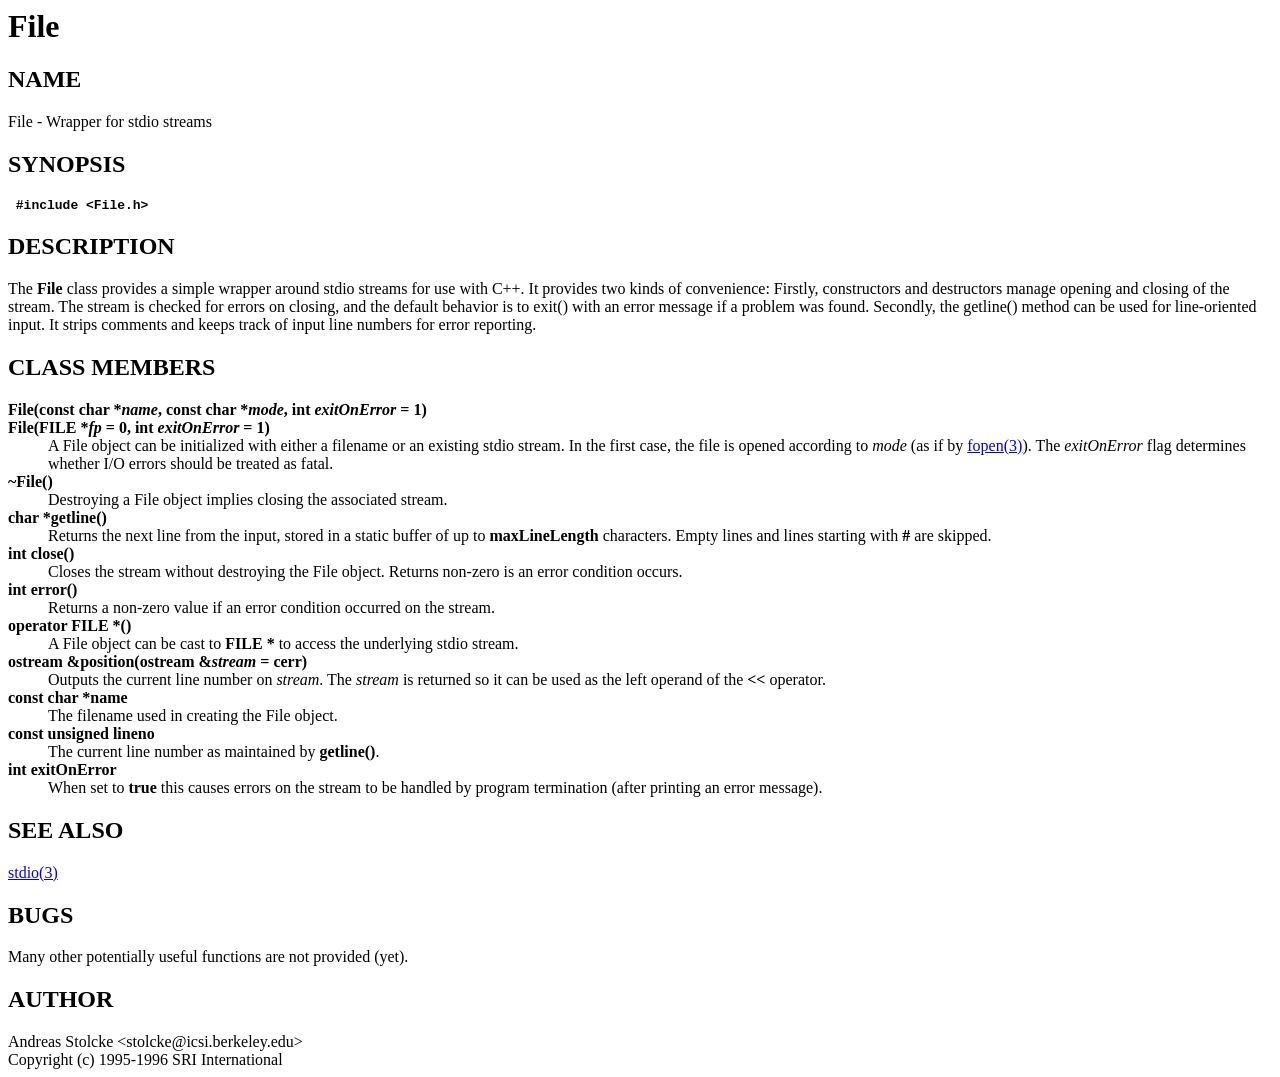
<file: nejm-brain-to-text-main/language_model/srilm-1.7.3/man/html/File.3.html>
<! $Id: File.3,v 1.3 2019/09/09 22:35:37 stolcke Exp $>
<HTML>
<HEADER>
<TITLE>File</TITLE>
<BODY>
<H1>File</H1>
<H2> NAME </H2>
File -  Wrapper for stdio streams
<H2> SYNOPSIS </H2>
<PRE>
<B> #include &lt;File.h&gt; </B>
</PRE>
<H2> DESCRIPTION </H2>
The
<B> File </B>
class provides a simple wrapper around stdio streams for use
with C++.
It provides two kinds of convenience:
Firstly, constructors and destructors manage opening and closing of the stream.
The stream is checked for errors on closing, and the default behavior
is to exit() with an error message if a problem was found.
Secondly, the getline() method can be used for line-oriented input.
It strips comments and keeps track of input line
numbers for error reporting.
<H2> CLASS MEMBERS </H2>
<DL>
<DT><B> File(const char *<I>name</I>, const char *<I>mode</I>, int <I>exitOnError</I> = 1) </B>
<DD>
<DT><B> File(FILE *<I>fp</I> = 0, int <I>exitOnError</I> = 1) </B>
<DD>
A File object can be initialized with either a filename or an existing
stdio stream.
In the first case, the file is opened according to <I>mode</I>
(as if by
<A HREF="fopen.3.html">fopen(3)</A>).
The <I>exitOnError</I> flag determines whether I/O errors should be treated
as fatal.
<DT><B> ~File() </B>
<DD>
Destroying a File object implies closing the associated stream.
<DT><B> char *getline() </B>
<DD>
Returns the next line from the input, stored in a static buffer of 
up to <B>maxLineLength</B> characters.
Empty lines and lines starting with <B>#</B> are skipped.
<DT><B> int close() </B>
<DD>
Closes the stream without destroying the File object.
Returns non-zero is an error condition occurs.
<DT><B> int error() </B>
<DD>
Returns a non-zero value if an error condition occurred on the stream.
<DT><B> operator FILE *() </B>
<DD>
A File object can be cast to <B>FILE *</B> to access the underlying stdio
stream.
<DT><B> ostream &amp;position(ostream &amp;<I>stream</I> = cerr) </B>
<DD>
Outputs the current line number on <I>stream</I>.
The <I>stream</I> is returned so it can be used as the left operand
of the <B>&lt;&lt;</B> operator.
<DT><B> const char *name </B>
<DD>
The filename used in creating the File object.
<DT><B> const unsigned lineno </B>
<DD>
The current line number as maintained by <B>getline()</B>.
<DT><B> int exitOnError </B>
<DD>
When set to <B>true</B> this causes errors on the
stream to be handled by program termination (after printing an
error message).
</DD>
</DL>
<H2> SEE ALSO </H2>
<A HREF="stdio.3.html">stdio(3)</A>
<H2> BUGS </H2>
Many other potentially useful functions are not provided (yet).
<H2> AUTHOR </H2>
Andreas Stolcke &lt;stolcke@icsi.berkeley.edu&gt;
<BR>
Copyright (c) 1995-1996 SRI International
</BODY>
</HTML>
</file>
<file: nejm-brain-to-text-main/language_model/runtime/server/x86/web/static/css/style.css>
/*
* @Author: baipengxia
* @Date:   2021-03-12 11:44:28
* @Last Modified by:   baipengxia
* @Last Modified time: 2021-03-12 15:14:24
*/

/** COMMON RESET **/
* {
  -webkit-tap-highlight-color: rgba(0, 0, 0, 0);
}

body,
h1,
h2,
h3,
h4,
h5,
h6,
hr,
p,
dl,
dt,
dd,
ul,
ol,
li,
fieldset,
lengend,
button,
input,
textarea,
th,
td {
  margin: 0;
  padding: 0;
  color: #000;
}

body {
  font-size: 14px;
}
html, body {
  min-width: 1200px;
}

button,
input,
select,
textarea {
  font-size: 14px;
}

h1 {
  font-size: 18px;
}

h2 {
  font-size: 14px;
}

h3 {
  font-size: 14px;
}

ul,
ol,
li {
  list-style: none;
}

a {
  text-decoration: none;
}

a:hover {
  text-decoration: none;
}

fieldset,
img {
  border: none;
}

table {
  border-collapse: collapse;
  border-spacing: 0;
}

i {
  font-style: normal;
}

label {
  position: inherit;
}

.clearfix:after {
  content: ".";
  display: block;
  height: 0;
  clear: both;
  visibility: hidden;
}

.clearfix {
  zoom: 1;
  display: block;
}

html,
body {
  font-family: Tahoma, Arial, 'microsoft yahei', 'Roboto', 'Droid Sans', 'Helvetica Neue', 'Droid Sans Fallback', 'Heiti SC', 'Hiragino Sans GB', 'Simsun', 'sans-self';
}



.audio-banner {
  width: 100%;
  overflow: auto;
  padding: 0;
  background: url('../image/voice-dictation.svg');
  background-size: cover;
}
.weaper {
  width: 1200px;
  height: 155px;
  margin: 72px auto;
}
.text-content {
  width: 670px;
  height: 100%;
  float: left;
}
.text-content .title {
  font-size: 34px;
  font-family: 'PingFangSC-Medium';
  font-weight: 500;
  color: rgba(255, 255, 255, 1);
  line-height: 48px;
}
.text-content .con {
  font-size: 16px;
  font-family: PingFangSC-Light;
  font-weight: 300;
  color: rgba(255, 255, 255, 1);
  line-height: 30px;
}
.img-con {
  width: 416px;
  height: 100%;
  float: right;
}
.img-con img {
  width: 100%;
  height: 100%;
}
.con-container {
  margin-top: 34px;
}

.audio-advantage {
  background: #f8f9fa;
}
.asr-advantage {
  width: 1200px;
  margin: 0 auto;
}
.asr-advantage h2 {
  text-align: center;
  font-size: 22px;
  padding: 30px 0 0 0;
}
.asr-advantage > ul > li {
  box-sizing: border-box;
  padding: 0 16px;
  width: 33%;
  text-align: center;
  margin-bottom: 35px;
}
.asr-advantage > ul > li .icons{
  margin-top: 10px;
  margin-bottom: 20px;
  width: 42px;
  height: 42px;
}
.service-item-content {
  margin-top: 35px;
  display: flex;
  justify-content: center;
  flex-wrap: wrap;
}
.service-item-content img {
  width: 160px;
  vertical-align: bottom;
}
.service-item-content > li {
    box-sizing: border-box;
    padding: 0 16px;
    width: 33%;
    text-align: center;
    margin-bottom: 35px;
}
.service-item-content > li .service-item-content-title {
  line-height: 1.5;
  font-weight: 700;
  margin-top: 10px;
}
.service-item-content > li .service-item-content-desc {
  margin-top: 5px;
  line-height: 1.8;
  color: #657384;
}


.audio-scene-con {
  width: 100%;
  padding-bottom: 84px;
  background: #fff;
}
.audio-scene {
  overflow: auto;
  width: 1200px;
  background: #fff;
  text-align: center;
  padding: 0;
  margin: 0 auto;
}
.audio-scene h2 {
  padding: 30px 0 0 0;
  font-size: 22px;
  text-align: center;
}

.audio-experience {
  width: 100%;
  height: 538px;
  background: #fff;
  padding: 0;
  margin: 0;
  overflow: auto;
}
.asr-box {
  width: 1200px;
  height: 394px;
  margin: 64px auto;
}
.asr-box h2 {
  font-size: 22px;
  text-align: center;
  margin-bottom: 64px;
}
.voice-container {
  position: relative;
  width: 1200px;
  height: 308px;
  background: rgba(255, 255, 255, 1);
  border-radius: 8px;
  border: 1px solid rgba(225, 225, 225, 1);
}
.voice-container .voice {
  height: 236px;
  width: 100%;
  border-radius: 8px;
}
.voice-container .voice textarea {
  height: 100%;
  width: 100%;
  border: none;
  outline: none;
  border-radius: 8px;
  padding: 25px;
  font-size: 14px;
  box-sizing: border-box;
  resize: none;
}
.voice-input {
  width: 100%;
  height: 72px;
  box-sizing: border-box;
  padding-left: 35px;
  background: rgba(242, 244, 245, 1);
  border-radius: 8px;
  line-height: 72px;
}
.voice-input .el-select {
  width: 492px;
}
.start-voice {
  display: inline-block;
  margin-left: 10px;
}
.start-voice .time {
  margin-right: 25px;
}
.asr-advantage > ul > li {
  margin-bottom: 77px;
}
#msg {
  width: 100%;
  line-height: 40px;
  font-size: 14px;
  margin-left: 330px;
}
#captcha {
  margin-left: 350px !important;
  display: inline-block;
  position: relative;
}
.black {
  position: fixed;
  width: 100%;
  height: 100%;
  z-index: 5;
  background: rgba(0, 0, 0, 0.5);
  top: 0;
  left: 0;
}
.container {
  position: fixed;
  z-index: 6;
  top: 25%;
  left: 10%;
}
.audio-scene-con {
  width: 100%;
  padding-bottom: 84px;
  background: #fff;
}
#sound {
  color: #fff;
  cursor: pointer;
  background: #147ede;
  padding: 10px;
  margin-top: 30px;
  margin-left: 135px;
  width: 176px;
  height: 30px !important;
  text-align: center;
  line-height: 30px !important;
  border-radius: 10px;
}
.con-ten {
  position: absolute;
  width: 100%;
  height: 100%;
  z-index: 5;
  background: #fff;
  opacity: 0.5;
  top: 0;
  left: 0;
}
.websocket-url {
  width: 320px;
  height: 20px;
  border: 1px solid #dcdfe6;
  line-height: 20px;
  padding: 10px;
  border-radius: 4px;
}
.voice-btn {
  color: #fff;
  background-color: #409eff;
  font-weight: 500;
  padding: 12px 20px;
  font-size: 14px;
  border-radius: 4px;
  border: 0;
  cursor: pointer;
}
.voice-btn.end {
  display: none;
}
.result-text {
  background: #fff;
  padding: 20px;
}
.voice-footer {
  border-top: 1px solid #dddede;
  background: #f7f9fa;
  text-align: center;
  margin-bottom: 8px;
  color: #333;
  font-size: 12px;
  padding: 20px 0;
}

/** line animate **/
.time-box {
  display: none;
  margin-left: 10px;
  width: 300px;
}
.total-time {
  font-size: 14px;
  color: #545454;
}
.voice-btn.end.show,
.time-box.show {
  display: inline;
}
.start-taste-line {
  margin-right: 20px;
  display: inline-block;
}
.start-taste-line hr {
  background-color: #187cff;
  width: 3px;
  height: 8px;
  margin: 0 3px;
  display: inline-block;
  border: none;
}
.hr {
  animation: note 0.2s ease-in-out;
  animation-iteration-count: infinite;
  animation-direction: alternate;
}
.hr-one {
  animation-delay: -0.9s;
}
.hr-two {
  animation-delay: -0.8s;
}
.hr-three {
  animation-delay: -0.7s;
}
.hr-four {
  animation-delay: -0.6s;
}
.hr-five {
  animation-delay: -0.5s;
}
.hr-six {
  animation-delay: -0.4s;
}
.hr-seven {
  animation-delay: -0.3s;
}
.hr-eight {
  animation-delay: -0.2s;
}
.hr-nine {
  animation-delay: -0.1s;
}
@keyframes note {
  from {
    transform: scaleY(1);
  }
  to {
    transform: scaleY(4);
  }
}
</file>
